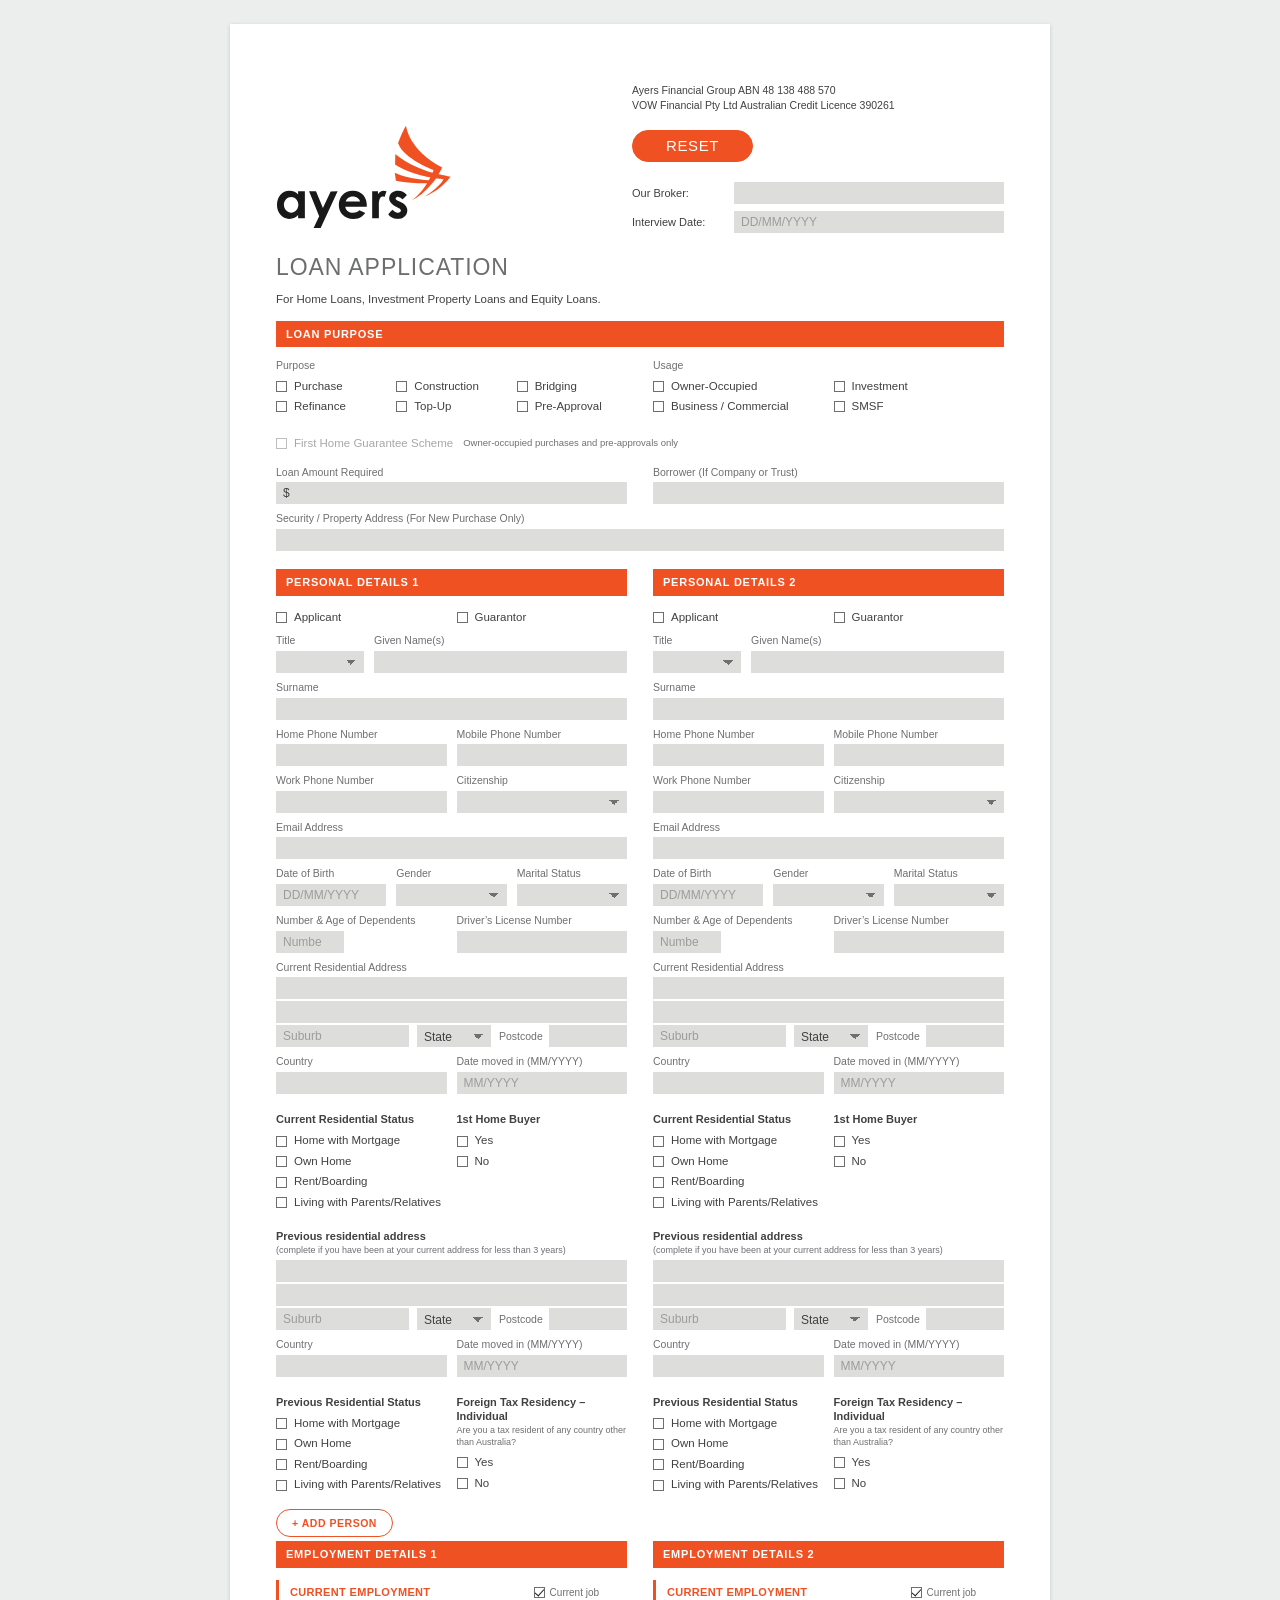
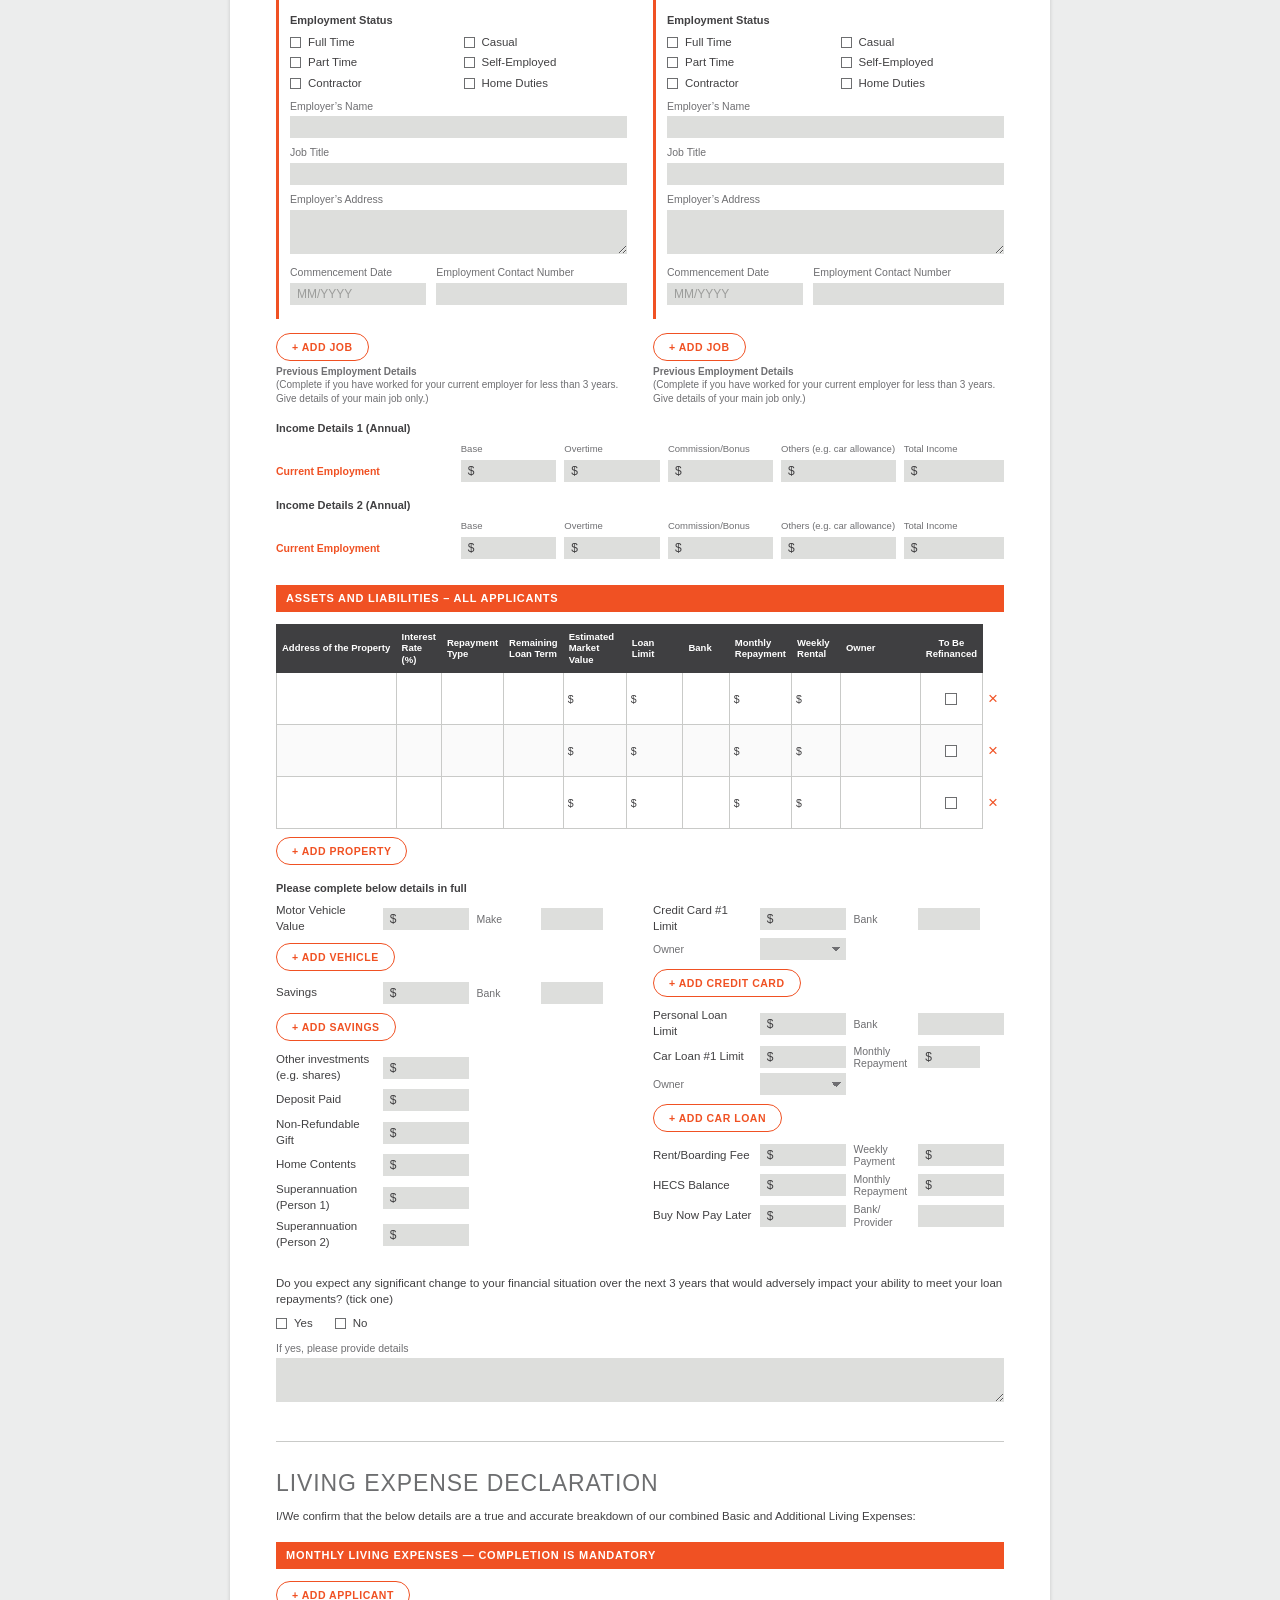
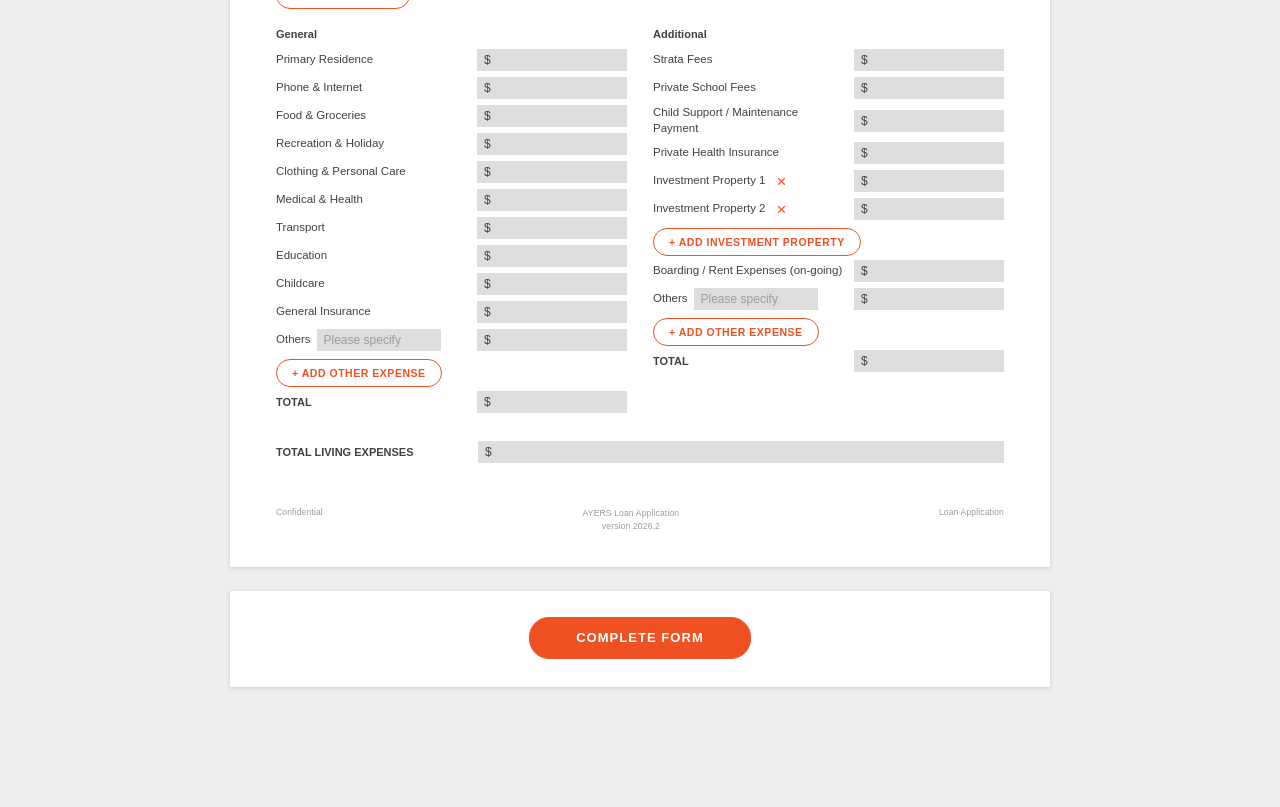
<file: index.html>
<!DOCTYPE html>
<html lang="en-AU">
<head>
<meta charset="utf-8">
<meta name="viewport" content="width=device-width, initial-scale=1">
<title>Ayers Loan Application</title>
<link rel="icon" href="ayersform/assets/ayers-logo.svg">
<!-- The form lives at /ayersform. The path is relative on purpose, so this works
     both at aiersq.com.au/ and under a project path such as
     arthur-ayers.github.io/Ayers_application_form/ — either link lands on the form. -->
<meta http-equiv="refresh" content="0; url=./ayersform/">
<style>
  body { margin: 0; min-height: 100vh; display: flex; align-items: center;
         justify-content: center; background: #fff;
         font: 14px/1.5 -apple-system, "Segoe UI", Helvetica, Arial, sans-serif;
         color: #58585b; }
  .box { text-align: center; padding: 24px; }
  img { width: 132px; height: auto; margin-bottom: 18px; }
  a { color: #ee4b23; font-weight: 700; }
</style>
</head>
<body>
  <div class="box">
    <img src="ayersform/assets/ayers-logo.svg" alt="Ayers">
    <p>Taking you to the loan application&hellip;</p>
    <p><a href="./ayersform/">Open the loan application</a></p>
  </div>
  <script>location.replace('./ayersform/');</script>
</body>
</html>
</file>
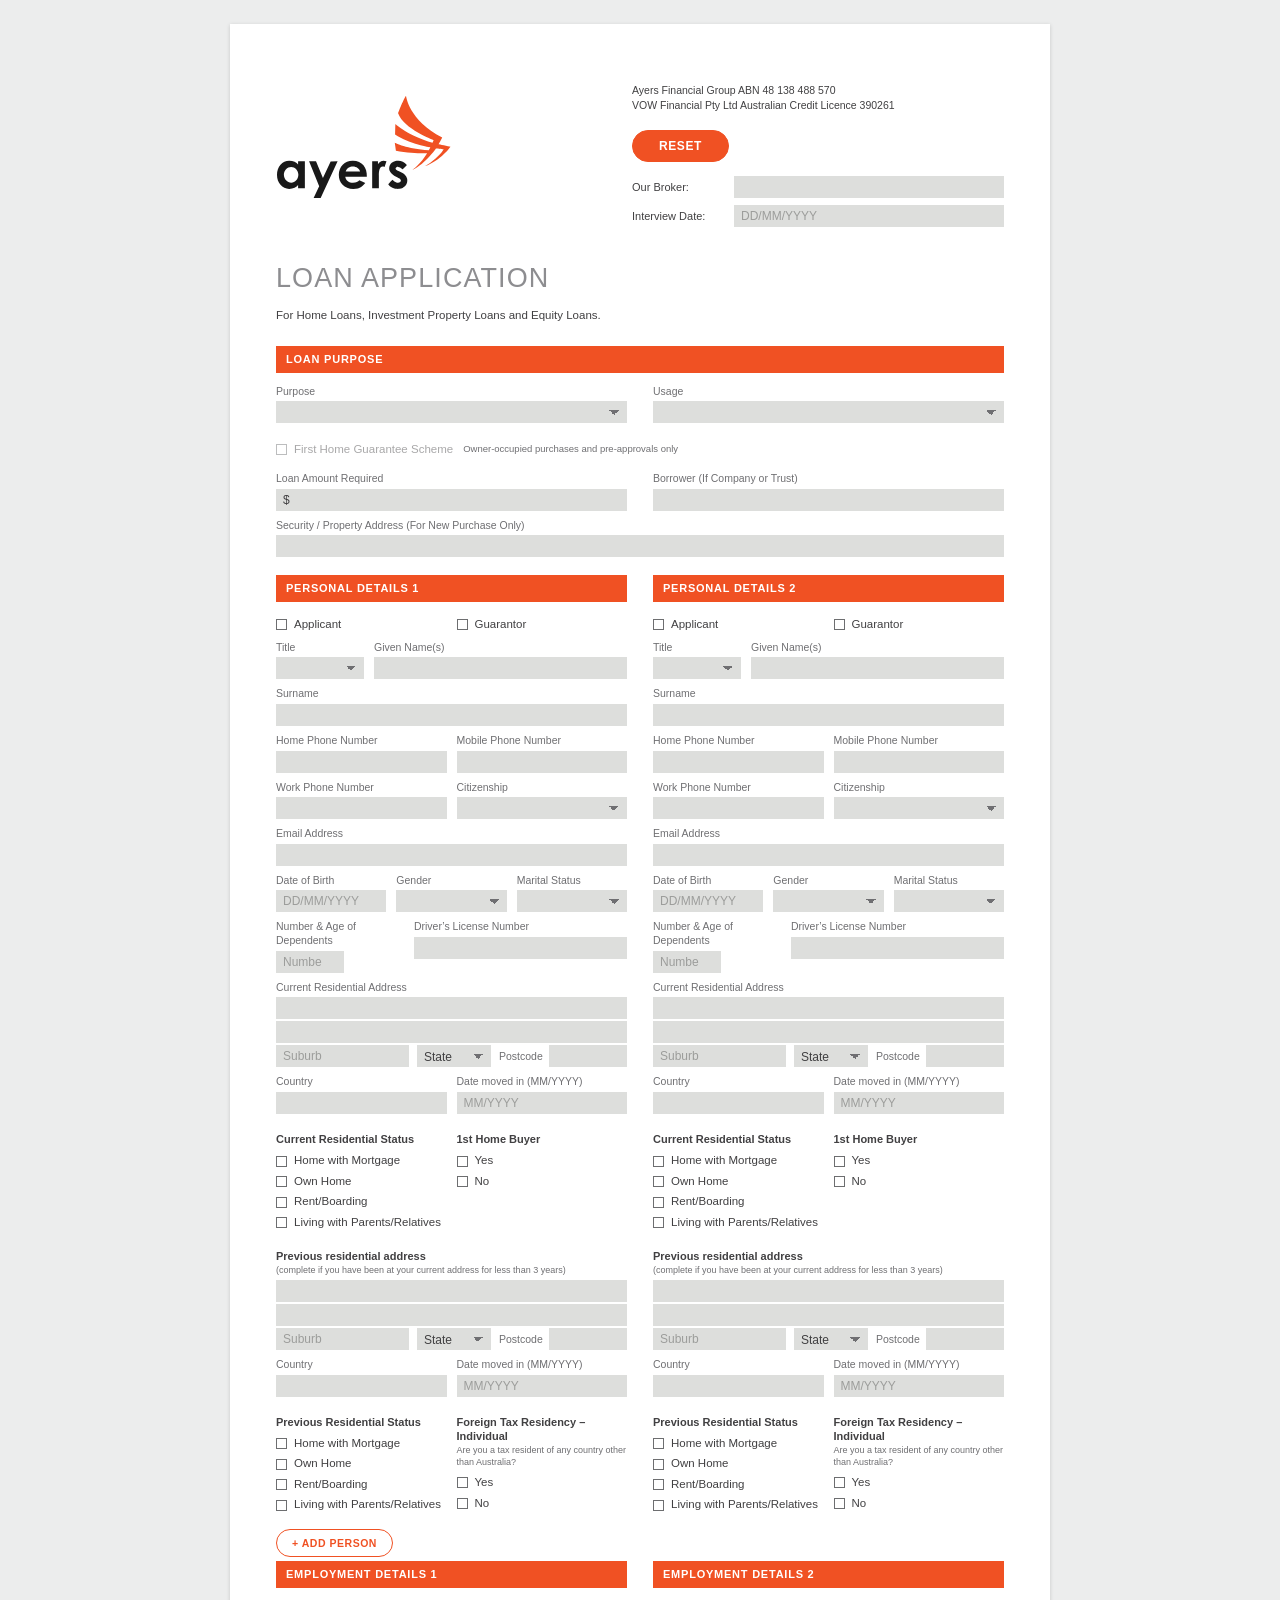
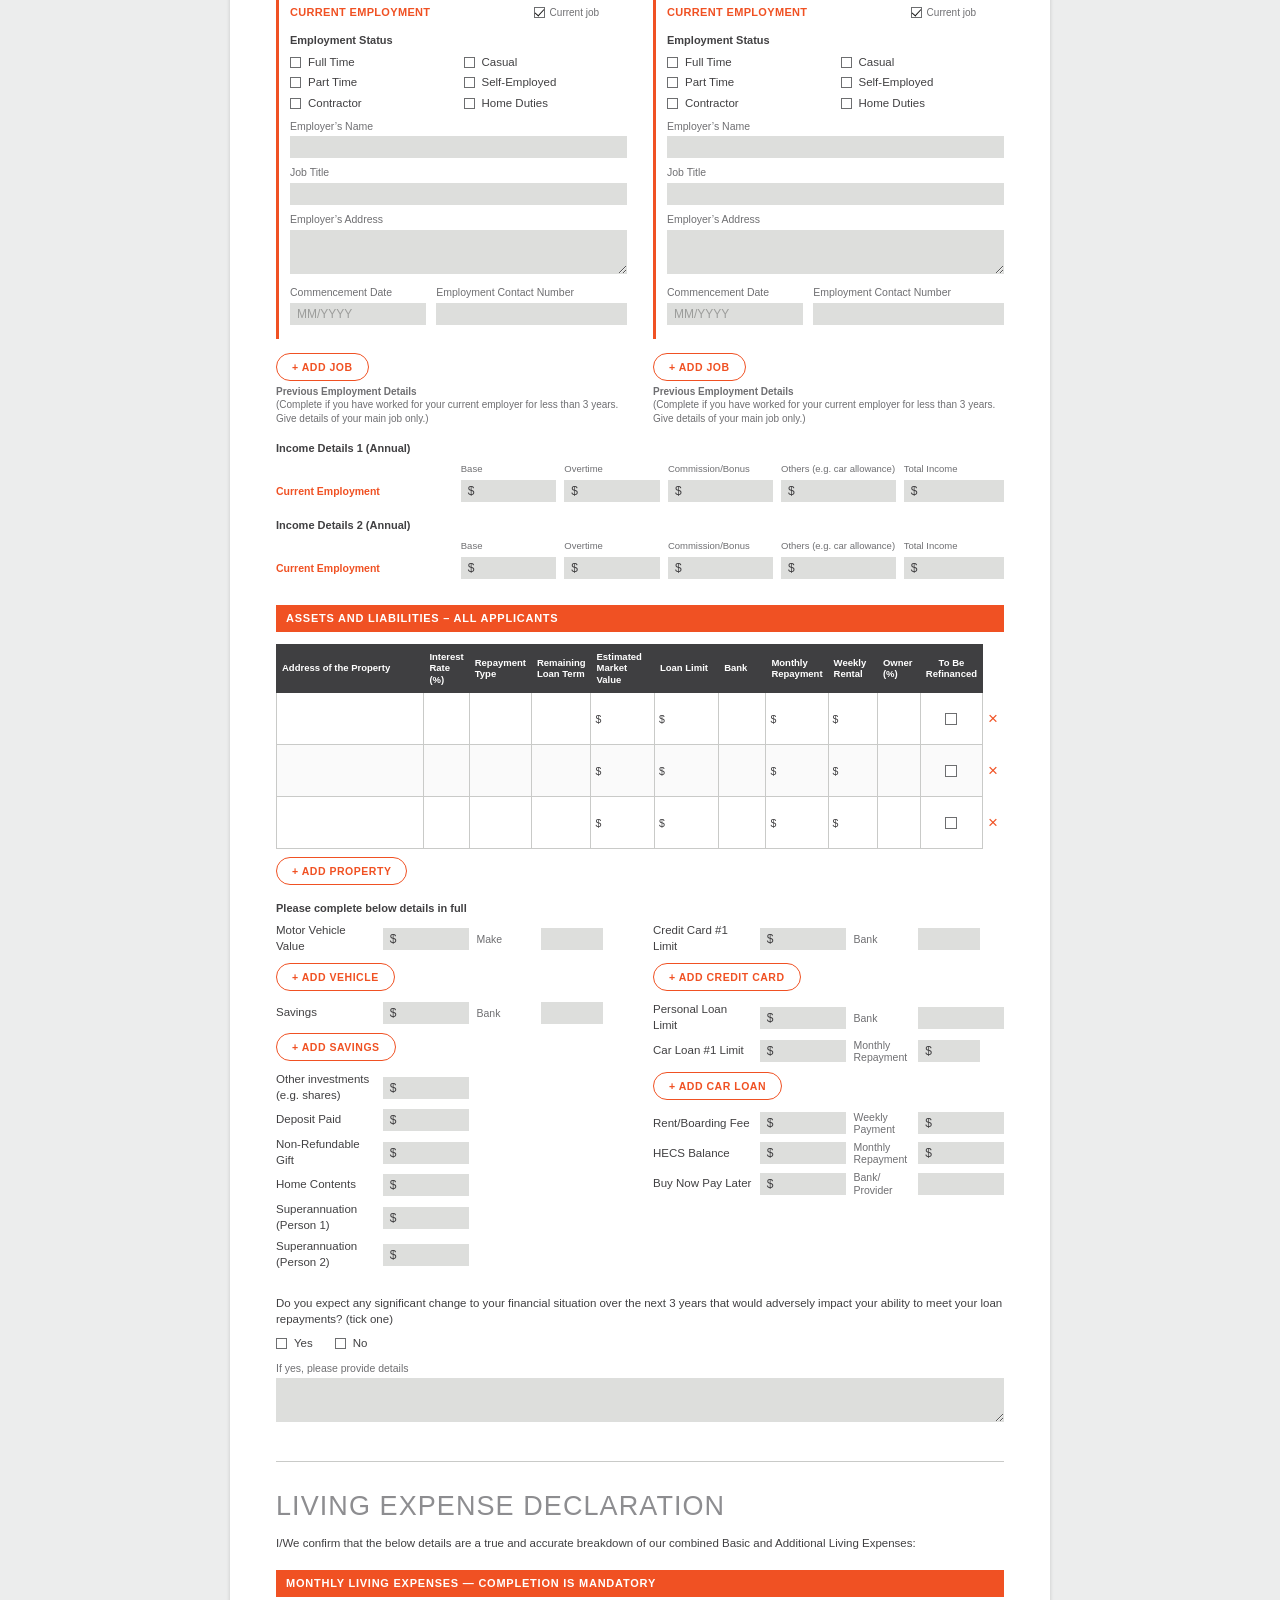
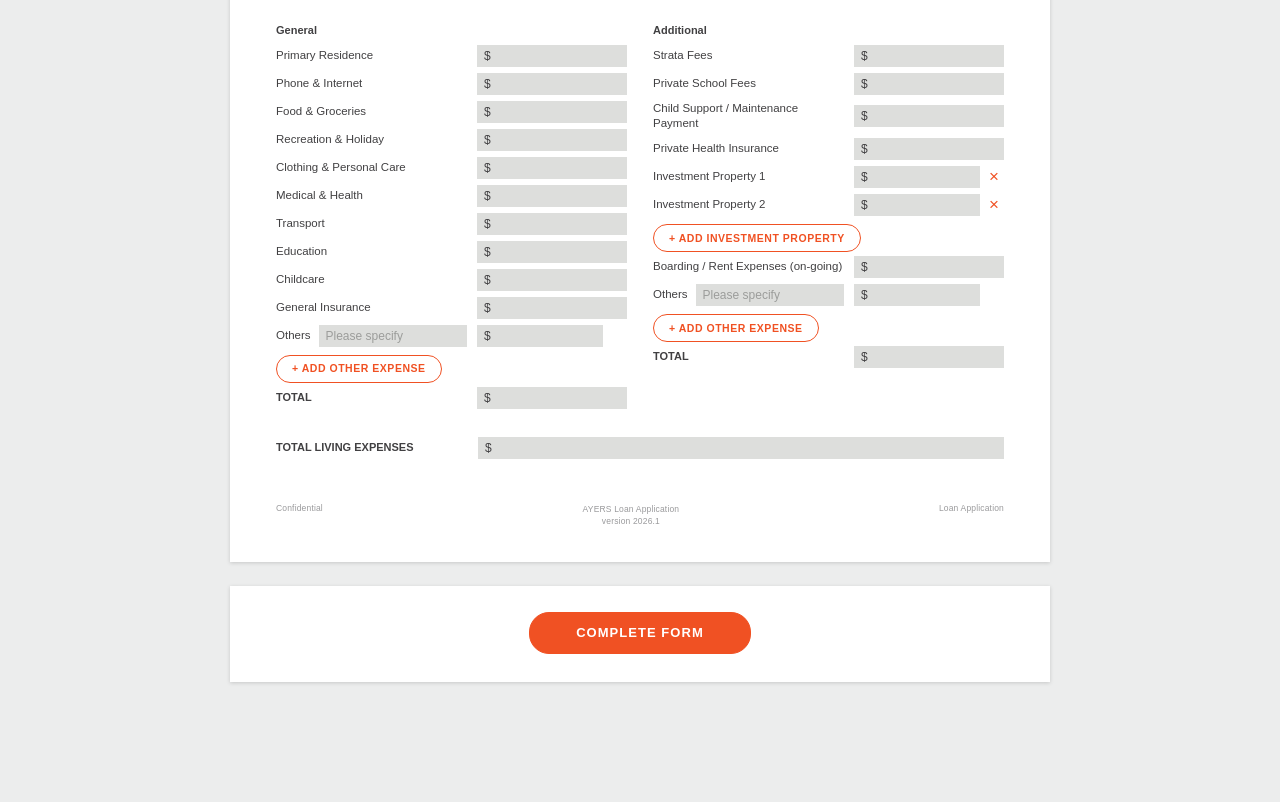
<file: applicationform/index.html>
<!DOCTYPE html>
<html lang="en-AU">
<head>
<meta charset="utf-8">
<meta name="viewport" content="width=device-width, initial-scale=1">
<title>Ayers Loan Application</title>
<link rel="icon" href="assets/ayers-logo.svg">
<!-- ?v= is a cache buster. Browsers hold on to styles.css and app.js hard;
     without it an edit can look like it did nothing and the form prints with
     the old layout. Bump this number whenever styles.css or app.js changes. -->
<link rel="stylesheet" href="styles.css?v=75">
</head>
<body>

<form id="loan-form" autocomplete="on" novalidate>

<!-- One continuous form. It is paginated only when printed or exported. -->
<section class="sheet" id="form-sheet">

  <div class="masthead">
    <img class="logo" src="assets/ayers-logo.svg" alt="Ayers">
    <div class="masthead-right">
      <p class="abn">
        Ayers Financial Group ABN 48 138 488 570<br>
        VOW Financial Pty Ltd Australian Credit Licence 390261
      </p>
      <button type="button" class="btn solid btn-reset no-print" id="btn-reset">Reset</button>
      <div class="broker-line">
        <label for="broker">Our Broker:</label>
        <input type="text" id="broker" name="broker">
      </div>
      <div class="broker-line">
        <label for="interview_date">Interview Date:</label>
        <input type="text" id="interview_date" name="interview_date" placeholder="DD/MM/YYYY">
      </div>
    </div>
  </div>

  <h1 class="doc-title">Loan Application</h1>
  <p class="doc-intro">For Home Loans, Investment Property Loans and Equity Loans.</p>

  <!-- ---------- Loan purpose ---------- -->
  <h2 class="bar">Loan Purpose</h2>
  <div class="loan-row">
    <div class="field">
      <label for="loan_purpose">Purpose</label>
      <select id="loan_purpose" name="loan_purpose">
        <option value=""></option>
        <option value="Purchase">Purchase</option>
        <option value="Construction">Construction</option>
        <option value="Bridging">Bridging</option>
        <option value="Refinance">Refinance</option>
        <option value="Top-Up">Top-Up</option>
        <option value="Pre-Approval">Pre-Approval</option>
      </select>
    </div>
    <div class="field">
      <label for="loan_usage">Usage</label>
      <select id="loan_usage" name="loan_usage">
        <option value=""></option>
        <option value="Owner-Occupied">Owner-Occupied</option>
        <option value="Investment">Investment</option>
        <option value="Business / Commercial">Business / Commercial</option>
        <option value="SMSF">SMSF</option>
      </select>
    </div>
  </div>

  <!-- Last step of Purpose -> Usage -> scheme. The scheme only applies to an
       owner-occupied purchase, so the tick unlocks only for that combination. -->
  <div class="scheme-row">
    <label class="tick" data-scheme-tick>
      <input type="checkbox" name="usage_first_home_guarantee" disabled>
      First Home Guarantee Scheme
    </label>
    <span class="scheme-note no-print" data-scheme-note></span>
  </div>

  <div class="loan-row">
    <div class="field">
      <label for="loan_amount">Loan Amount Required</label>
      <div class="money"><span>$</span>
        <input type="text" inputmode="decimal" class="amount" id="loan_amount" name="loan_amount">
      </div>
    </div>
    <div class="field">
      <label for="borrower_entity">Borrower (If Company or Trust)</label>
      <input type="text" id="borrower_entity" name="borrower_entity">
    </div>
  </div>

  <div class="field">
    <label for="security_address">Security / Property Address <span class="lbl-note">(For New Purchase Only)</span></label>
    <input type="text" id="security_address" name="security_address">
  </div>

  <!-- ---------- Personal details (repeatable) ---------- -->
  <div class="people section-gap" id="people"></div>
  <div class="add-row no-print">
    <button type="button" class="btn" id="btn-add-person">+ Add person</button>
  </div>



  <!-- One employment block and one income block per person, generated to match
       the Personal Details list. -->
  <div class="people" id="employment-blocks"></div>
  <div id="income-blocks"></div>

  <!-- ---------- Assets and liabilities ---------- -->
  <h2 class="bar spaced">Assets and Liabilities &ndash; All Applicants</h2>

  <div class="table-wrap">
    <table class="grid" id="property-table">
      <thead>
        <tr>
          <th style="width:24%">Address of the Property</th>
          <th style="width:6%">Interest Rate (%)</th>
          <th style="width:8%">Repayment Type</th>
          <th style="width:7%">Remaining Loan Term</th>
          <th style="width:9%">Estimated Market Value</th>
          <th style="width:10%">Loan Limit</th>
          <th style="width:7%">Bank</th>
          <th style="width:8%">Monthly Repayment</th>
          <th style="width:7%">Weekly Rental</th>
          <th style="width:6%">Owner (%)</th>
          <th style="width:8%" class="tick-col">To Be Refinanced</th>
          <th class="row-tools no-print"><span class="sr-only">Remove</span></th>
        </tr>
      </thead>
      <tbody id="property-rows"></tbody>
    </table>
  </div>
  <div class="add-row no-print">
    <button type="button" class="btn" id="btn-add-property">+ Add property</button>
  </div>

  <div class="subhead spaced-sm">Please complete below details in full</div>
  <div class="cols">
    <div class="col-stack" id="assets-left"></div>
    <div class="col-stack" id="assets-right"></div>
  </div>

  <p class="question">
    Do you expect any significant change to your financial situation over the next 3 years that would adversely impact
    your ability to meet your loan repayments? (tick one)
  </p>
  <div class="q-inline">
    <label class="tick"><input type="checkbox" name="significant_change_yes" data-pair="significant_change_no"> Yes</label>
    <label class="tick"><input type="checkbox" name="significant_change_no" data-pair="significant_change_yes"> No</label>
  </div>
  <div class="field field-gap">
    <label for="significant_change_detail">If yes, please provide details</label>
    <textarea id="significant_change_detail" name="significant_change_detail"></textarea>
  </div>



  <h1 class="doc-title section-break">Living Expense Declaration</h1>
  <p class="decl-confirm">
    I/We confirm that the below details are a true and accurate breakdown of our combined Basic and Additional Living
    Expenses:
  </p>

  <h2 class="bar">Monthly Living Expenses &mdash; Completion is Mandatory</h2>

  <div class="cols">
    <div class="col-stack" id="expenses-general"></div>
    <div class="col-stack" id="expenses-additional"></div>
  </div>

  <div class="grand-total">
    <span class="field-label">Total Living Expenses</span>
    <div class="money"><span>$</span><input type="text" id="total_living_expenses" name="total_living_expenses"></div>
  </div>

  <div class="sheet-footer">
    <span>Confidential</span>
    <span class="mid">AYERS Loan Application<br>version 2026.1</span>
    <span>Loan Application</span>
  </div>
</section>

<!-- End of the form: build and download a completed PDF from the web layout. -->
<div class="finish no-print">
  <button type="button" class="btn solid btn-complete" id="btn-fillable">Complete Form</button>
</div>

</form>

<script src="vendor/pdf-lib.min.js"></script>
<script src="pdf-export.js?v=77"></script>
<script src="app.js?v=68"></script>
</body>
</html>
</file>
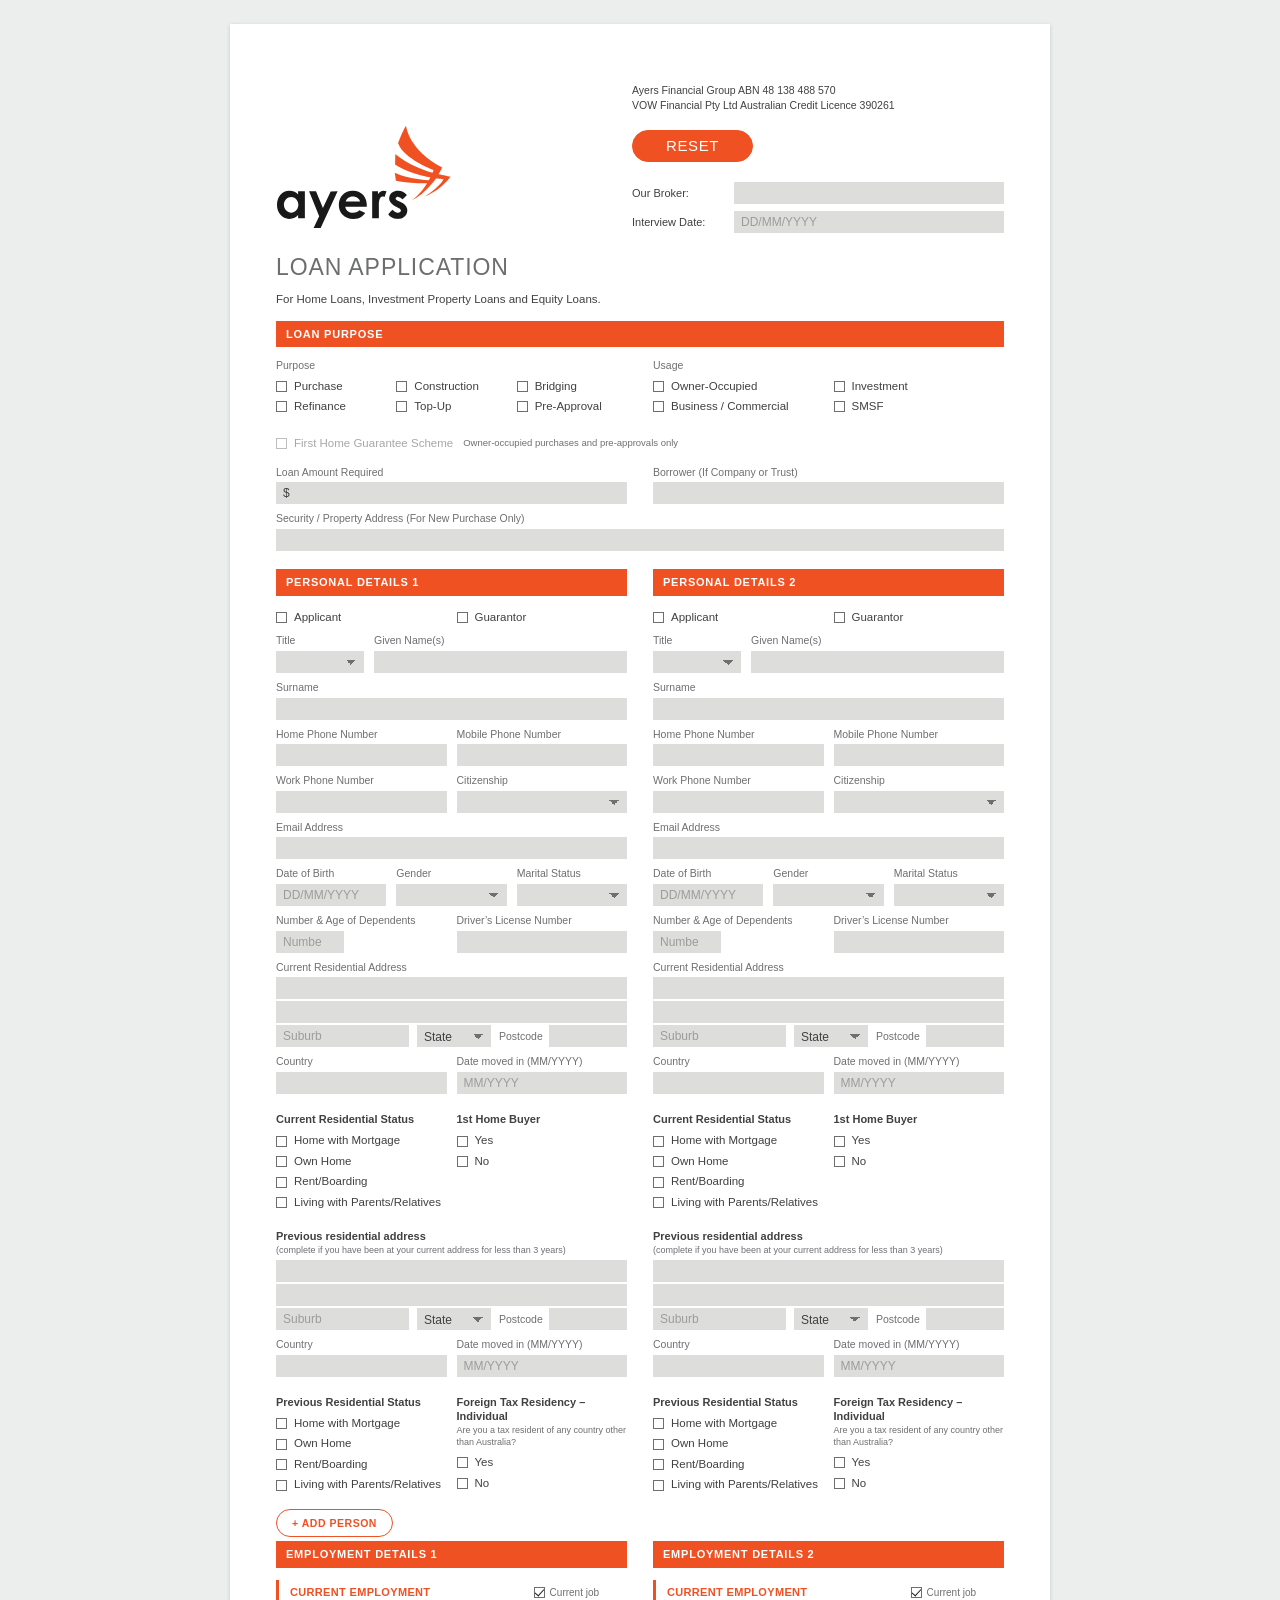
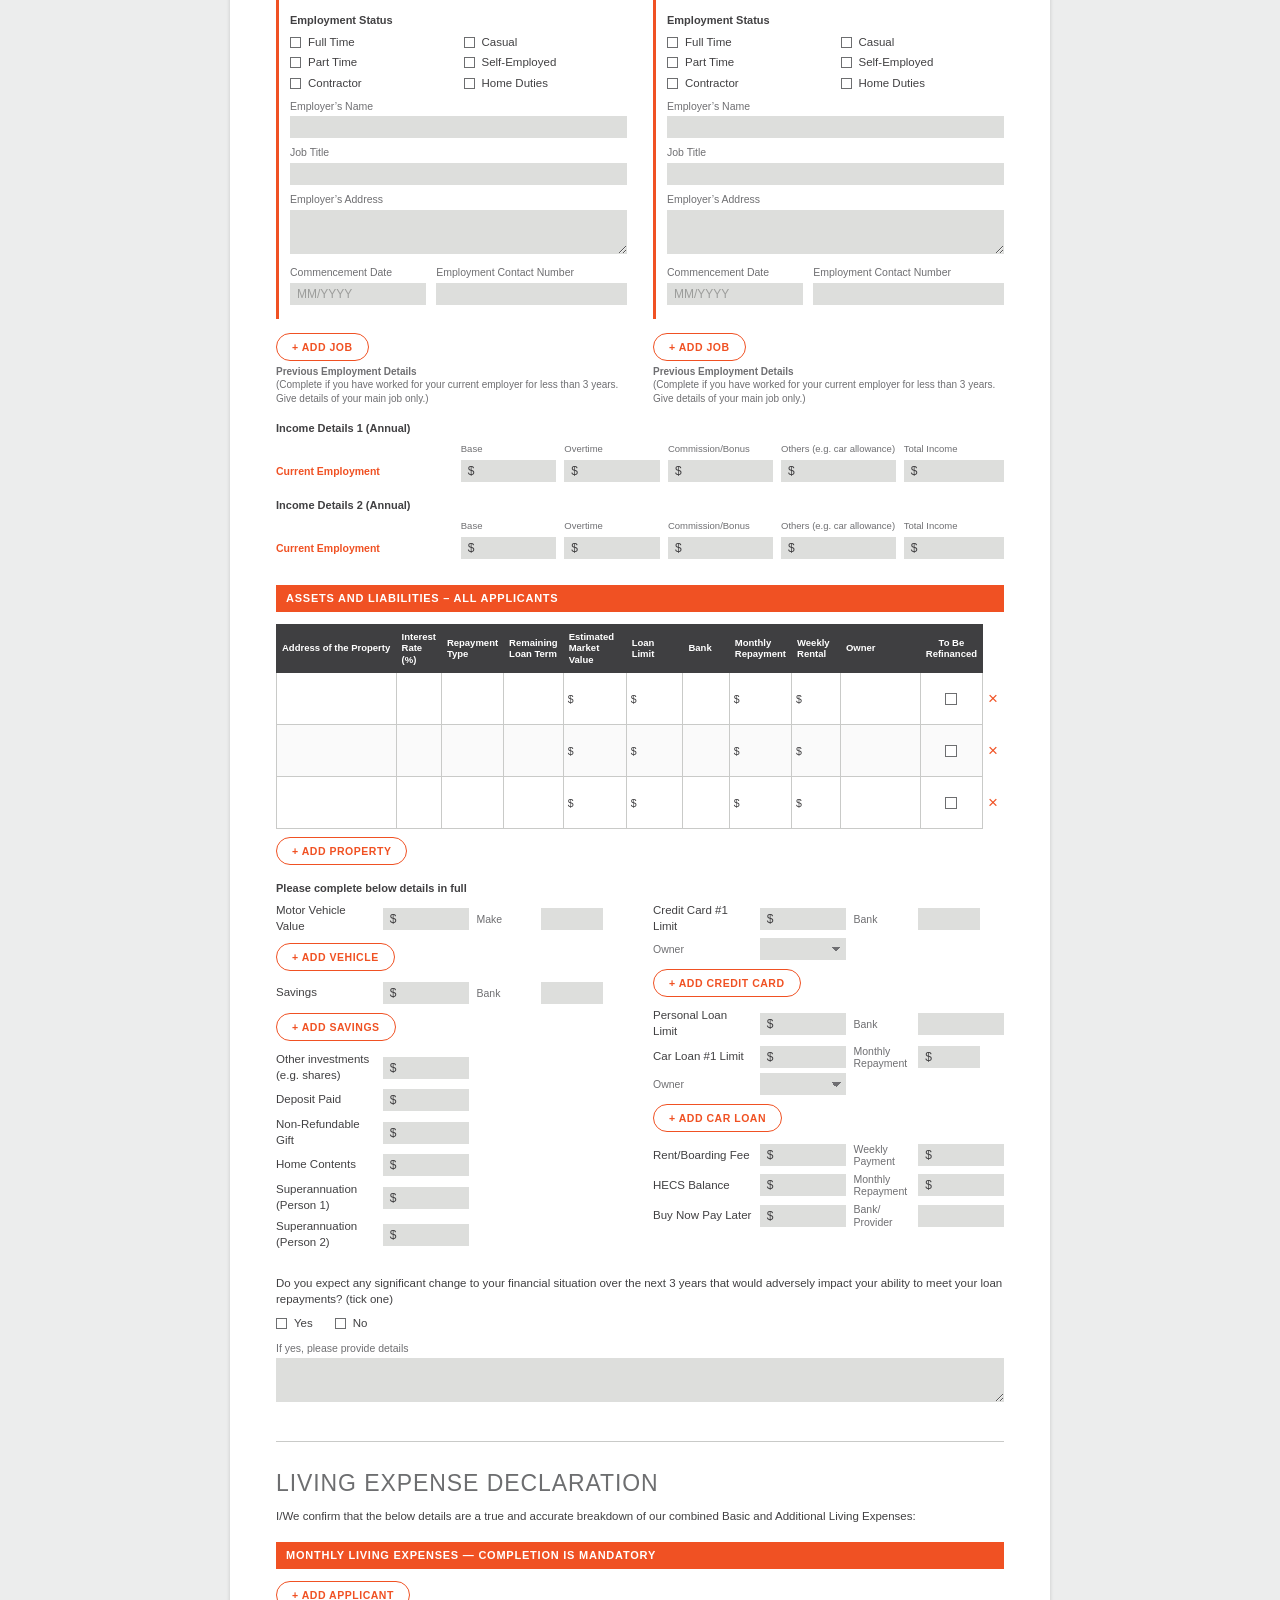
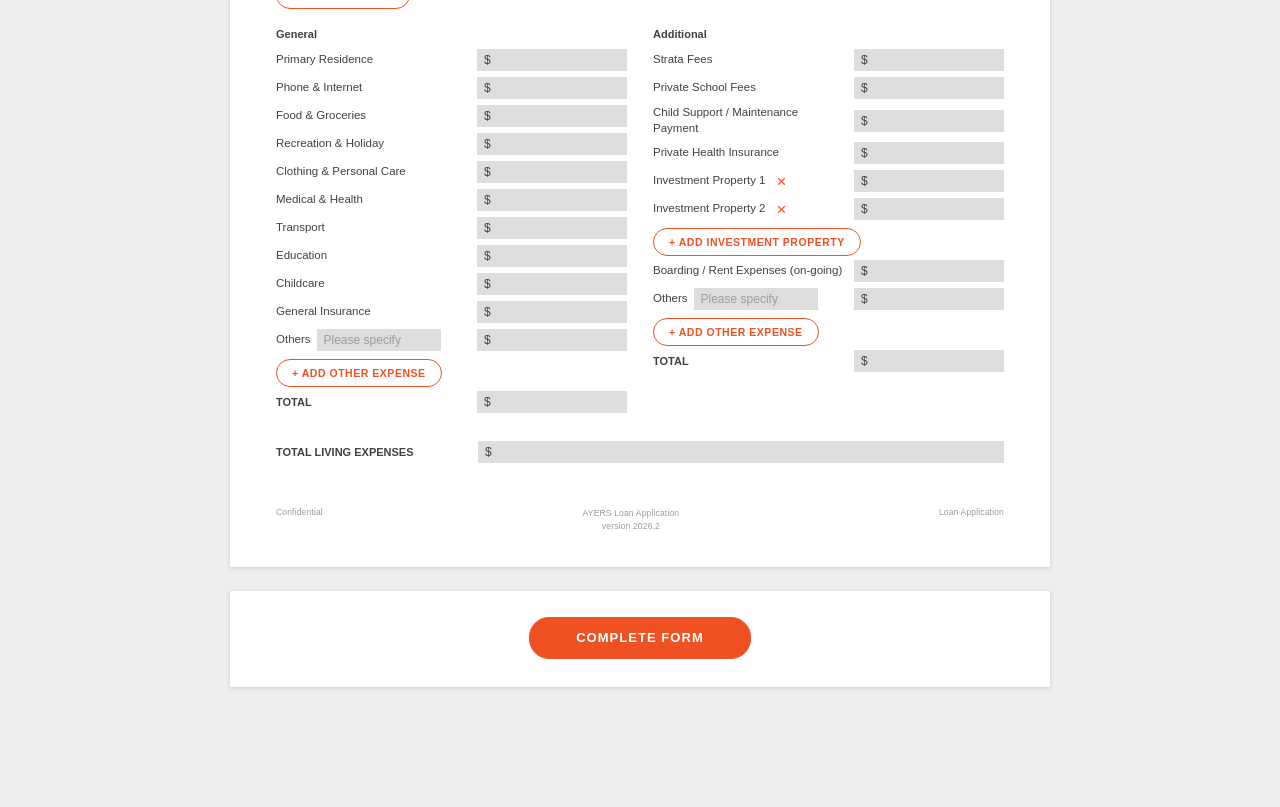
<file: ayersform/index.html>
<!DOCTYPE html>
<html lang="en-AU">
<head>
<meta charset="utf-8">
<meta name="viewport" content="width=device-width, initial-scale=1">
<title>Ayers Loan Application</title>
<link rel="icon" href="assets/ayers-logo.svg">
<!-- ?v= is a cache buster. Browsers hold on to styles.css and app.js hard;
     without it an edit can look like it did nothing and the form prints with
     the old layout. Bump this number whenever styles.css or app.js changes. -->
<link rel="stylesheet" href="styles.css?v=84">
</head>
<body>

<form id="loan-form" autocomplete="on" novalidate>

<!-- One continuous form. It is paginated only when printed or exported. -->
<section class="sheet" id="form-sheet">

  <div class="masthead">
    <img class="logo" src="assets/ayers-logo.svg" alt="Ayers">
    <div class="masthead-right">
      <p class="abn">
        Ayers Financial Group ABN 48 138 488 570<br>
        VOW Financial Pty Ltd Australian Credit Licence 390261
      </p>
      <button type="button" class="btn solid btn-reset no-print pdf-show" id="btn-reset">Reset</button>
      <div class="broker-line">
        <label for="broker">Our Broker:</label>
        <input type="text" id="broker" name="broker">
      </div>
      <div class="broker-line">
        <label for="interview_date">Interview Date:</label>
        <input type="text" id="interview_date" name="interview_date" placeholder="DD/MM/YYYY">
      </div>
    </div>
  </div>

  <h1 class="doc-title">Loan Application</h1>
  <p class="doc-intro">For Home Loans, Investment Property Loans and Equity Loans.</p>

  <!-- ---------- Loan purpose ---------- -->
  <h2 class="bar">Loan Purpose</h2>
  <div class="loan-row">
    <div class="field">
      <span class="field-label">Purpose</span>
      <div class="ticks three purpose-ticks">
        <label class="tick"><input type="checkbox" name="purpose_purchase"> Purchase</label>
        <label class="tick"><input type="checkbox" name="purpose_construction"> Construction</label>
        <label class="tick"><input type="checkbox" name="purpose_bridging"> Bridging</label>
        <label class="tick"><input type="checkbox" name="purpose_refinance"> Refinance</label>
        <label class="tick"><input type="checkbox" name="purpose_topup"> Top-Up</label>
        <label class="tick"><input type="checkbox" name="purpose_pre_approval"> Pre-Approval</label>
      </div>
    </div>
    <div class="field">
      <span class="field-label">Usage</span>
      <div class="ticks two purpose-ticks">
        <label class="tick"><input type="checkbox" name="usage_owner_occupied"> Owner-Occupied</label>
        <label class="tick"><input type="checkbox" name="usage_investment"> Investment</label>
        <label class="tick"><input type="checkbox" name="usage_business"> Business / Commercial</label>
        <label class="tick"><input type="checkbox" name="usage_smsf"> SMSF</label>
      </div>
    </div>
  </div>

  <!-- Last step of Purpose -> Usage -> scheme. The scheme only applies to an
       owner-occupied purchase, so the tick unlocks only for that combination. -->
  <div class="scheme-row">
    <label class="tick" data-scheme-tick>
      <input type="checkbox" name="usage_first_home_guarantee" disabled>
      First Home Guarantee Scheme
    </label>
    <span class="scheme-note no-print" data-scheme-note></span>
  </div>

  <div class="loan-row">
    <div class="field">
      <label for="loan_amount">Loan Amount Required</label>
      <div class="money"><span>$</span>
        <input type="text" inputmode="decimal" class="amount" id="loan_amount" name="loan_amount">
      </div>
    </div>
    <div class="field">
      <label for="borrower_entity">Borrower (If Company or Trust)</label>
      <input type="text" id="borrower_entity" name="borrower_entity">
    </div>
  </div>

  <div class="field">
    <label for="security_address">Security / Property Address <span class="lbl-note">(For New Purchase Only)</span></label>
    <input type="text" id="security_address" name="security_address">
  </div>

  <!-- ---------- Personal details (repeatable) ---------- -->
  <div class="people section-gap" id="people"></div>
  <div class="add-row no-print">
    <button type="button" class="btn" id="btn-add-person">+ Add person</button>
  </div>



  <!-- One employment block and one income block per person, generated to match
       the Personal Details list. -->
  <div class="people" id="employment-blocks"></div>
  <div id="income-blocks"></div>

  <!-- ---------- Assets and liabilities ---------- -->
  <h2 class="bar spaced">Assets and Liabilities &ndash; All Applicants</h2>

  <div class="table-wrap">
    <table class="grid" id="property-table">
      <thead>
        <tr>
          <th style="width:20%">Address of the Property</th>
          <th style="width:6%">Interest Rate (%)</th>
          <th style="width:8%">Repayment Type</th>
          <th style="width:7%">Remaining Loan Term</th>
          <th style="width:9%">Estimated Market Value</th>
          <th style="width:9%">Loan Limit</th>
          <th style="width:7%">Bank</th>
          <th style="width:8%">Monthly Repayment</th>
          <th style="width:7%">Weekly Rental</th>
          <th style="width:13%">Owner</th>
          <th style="width:6%" class="tick-col">To Be Refinanced</th>
          <th class="row-tools no-print"><span class="sr-only">Remove</span></th>
        </tr>
      </thead>
      <tbody id="property-rows"></tbody>
    </table>
  </div>
  <div class="add-row no-print">
    <button type="button" class="btn" id="btn-add-property">+ Add property</button>
  </div>

  <div class="subhead spaced-sm">Please complete below details in full</div>
  <div class="cols">
    <div class="col-stack" id="assets-left"></div>
    <div class="col-stack" id="assets-right"></div>
  </div>

  <p class="question">
    Do you expect any significant change to your financial situation over the next 3 years that would adversely impact
    your ability to meet your loan repayments? (tick one)
  </p>
  <div class="q-inline">
    <label class="tick"><input type="checkbox" name="significant_change_yes" data-pair="significant_change_no"> Yes</label>
    <label class="tick"><input type="checkbox" name="significant_change_no" data-pair="significant_change_yes"> No</label>
  </div>
  <div class="field field-gap">
    <label for="significant_change_detail">If yes, please provide details</label>
    <textarea id="significant_change_detail" name="significant_change_detail"></textarea>
  </div>



  <!-- The declaration starts its own page in the PDF, headed with the logo as
       on the paper form. The logo is shown only in the PDF. -->
  <div class="section-break" data-pdf-break-before>
    <img class="logo pdf-only decl-logo" src="assets/ayers-logo.svg" alt="Ayers">
    <h1 class="doc-title">Living Expense Declaration</h1>
  </div>
  <p class="decl-confirm">
    I/We confirm that the below details are a true and accurate breakdown of our combined Basic and Additional Living
    Expenses:
  </p>

  <h2 class="bar">Monthly Living Expenses &mdash; Completion is Mandatory</h2>

  <!-- General beside Additional, one amount column to start. "+ Add applicant"
       adds a column per applicant; generated by app.js. -->
  <div class="add-row no-print exp-add-column">
    <button type="button" class="btn" id="btn-add-exp-column">+ Add applicant</button>
  </div>
  <div class="exp-grid" id="living-expenses" data-cols="1"></div>

  <div class="sheet-footer">
    <span>Confidential</span>
    <span class="mid">AYERS Loan Application<br>version 2026.2</span>
    <span>Loan Application</span>
  </div>
</section>

<!-- End of the form: build and download a completed PDF from the web layout. -->
<div class="finish no-print">
  <button type="button" class="btn solid btn-complete" id="btn-fillable">Complete Form</button>
</div>

</form>

<script src="vendor/pdf-lib.min.js"></script>
<script src="pdf-export.js?v=87"></script>
<script src="app.js?v=76"></script>
</body>
</html>
</file>
<file: applicationform/styles.css>
/* Ayers Loan Application - web form
   Styling mirrors the printed PDF (version 2026.1). */

:root {
  --orange: #f05123;
  --orange-dark: #d8441a;
  --ink: #414042;
  --ink-strong: #191919;
  --label: #6f6f72;
  --field: #dddedc;
  --field-focus: #cfd0ce;
  --rule: #c9cac8;
  --table-head: #3f3f41;
  --page-w: 820px;
  --gap: 14px;
}

* { box-sizing: border-box; }

html { -webkit-text-size-adjust: 100%; }

body {
  margin: 0;
  padding: 0 0 80px;
  background: #eceded;
  color: var(--ink);
  font-family: "Helvetica Neue", Helvetica, -apple-system, "Segoe UI", Arial, sans-serif;
  font-size: 13px;
  line-height: 1.35;
}

/* ---------- Sheets ---------- */

.sheet {
  width: var(--page-w);
  max-width: 100%;
  margin: 24px auto;
  background: #fff;
  padding: 44px 46px 34px;
  box-shadow: 0 1px 4px rgba(0, 0, 0, .16);
  position: relative;
}

.sheet-footer {
  margin-top: 34px;
  padding-top: 10px;
  display: flex;
  justify-content: space-between;
  align-items: flex-start;
  font-size: 8.5px;
  color: #9a9a9c;
  letter-spacing: .02em;
}

.sheet-footer .mid { text-align: center; line-height: 1.5; }

/* ---------- Masthead ---------- */

.masthead {
  display: flex;
  justify-content: space-between;
  align-items: flex-start;
  gap: 30px;
  margin-bottom: 26px;
}

.logo { width: 176px; height: auto; display: block; }
.masthead .logo { margin-top: 26px; }

.masthead-right { flex: 1; max-width: 372px; padding-top: 4px; }

.abn {
  font-size: 10.5px;
  color: var(--ink);
  line-height: 1.5;
  margin-bottom: 16px;
}

.broker-line {
  display: grid;
  grid-template-columns: 92px 1fr;
  align-items: center;
  gap: 10px;
  margin-bottom: 7px;
}

.broker-line label { font-size: 11px; color: var(--ink); }

.doc-title {
  font-size: 27px;
  font-weight: 300;
  letter-spacing: .04em;
  color: #8d8d90;
  margin: 0 0 12px;
  text-transform: uppercase;
}

.doc-intro { font-size: 11.5px; color: var(--ink); margin: 0 0 22px; }

/* ---------- Section bars ---------- */

.bar {
  background: var(--orange);
  color: #fff;
  font-size: 11px;
  font-weight: 700;
  letter-spacing: .07em;
  text-transform: uppercase;
  padding: 6px 10px;
  margin: 0 0 12px;
}

.bar.spaced { margin-top: 26px; }

.subhead {
  font-size: 11px;
  font-weight: 700;
  color: var(--ink);
  margin: 14px 0 7px;
}

.subhead .note { display: block; font-weight: 400; font-size: 9px; color: var(--label); line-height: 1.35; }

/* ---------- Columns ---------- */

.cols {
  display: grid;
  grid-template-columns: 1fr 1fr;
  gap: 0 26px;
  align-items: start;
}

.cols.bars { gap: 0 26px; }

.col-stack { min-width: 0; }

/* ---------- People (applicants and guarantors) ---------- */

/* Two to a row, flowing on as more are added. Each block carries its own bar,
   so the bars line up across a row without a separate header row. */
.people {
  display: grid;
  grid-template-columns: 1fr 1fr;
  gap: 0 26px;
  align-items: start;
}

.person { min-width: 0; }

.person-head { position: relative; }

.person-head .btn-remove {
  position: absolute;
  top: 50%;
  right: 4px;
  transform: translateY(-50%);
  color: var(--orange);
  background: #fff;
  border-radius: 50%;
  width: 20px;
  height: 20px;
  font-size: 15px;
  padding: 0 4px;
  line-height: 1;
}

.person-head .btn-remove:hover { color: var(--orange-dark); }

.role-ticks { margin-top: -4px; margin-bottom: 8px; }

/* ---------- Fields ---------- */

.field { margin-bottom: 8px; min-width: 0; }

.field > label,
.field-label {
  display: block;
  font-size: 10.5px;
  color: var(--label);
  margin-bottom: 3px;
  line-height: 1.3;
}

.row {
  display: grid;
  gap: 0 10px;
  align-items: start;
}

.row.r-2 { grid-template-columns: 1fr 1fr; }
.row.r-3 { grid-template-columns: 1fr 1fr 1fr; }
.row.r-title { grid-template-columns: 88px 1fr; }
.row.r-dep { grid-template-columns: 0.75fr 1.25fr; }

.dependent-inputs {
  display: grid;
  grid-template-columns: 68px 1fr;
  gap: 4px;
  align-items: start;
}

.dependent-ages {
  display: grid;
  grid-template-columns: repeat(auto-fit, minmax(48px, 1fr));
  gap: 4px;
  min-width: 0;
}

input[type="text"],
input[type="email"],
input[type="tel"],
input[type="number"],
select,
textarea {
  width: 100%;
  border: 0;
  background: var(--field);
  color: var(--ink);
  font: inherit;
  font-size: 12px;
  padding: 4px 7px;
  height: 22px;
  border-radius: 0;
  appearance: none;
  -webkit-appearance: none;
}

textarea { height: 44px; resize: vertical; line-height: 1.3; }

input:focus, select:focus, textarea:focus {
  outline: 2px solid var(--orange);
  outline-offset: -2px;
  background: var(--field-focus);
}

input::placeholder { color: #9c9d9b; }

select {
  background-image: linear-gradient(45deg, transparent 50%, var(--label) 50%),
                    linear-gradient(135deg, var(--label) 50%, transparent 50%);
  background-position: calc(100% - 13px) 9px, calc(100% - 8px) 9px;
  background-size: 5px 5px, 5px 5px;
  background-repeat: no-repeat;
  padding-right: 22px;
  cursor: pointer;
}

/* money inputs get a $ prefix */
.money { position: relative; }
.money > span {
  position: absolute;
  left: 7px;
  top: 3px;
  font-size: 12px;
  color: var(--ink);
  pointer-events: none;
}
.money input { padding-left: 17px; }

/* address block: stacked lines that read as one grey box */
.addr-block input { margin-bottom: 2px; }
.addr-block .address-locality {
  display: grid;
  grid-template-columns: minmax(0, 1fr) 74px 128px;
  gap: 0 8px;
  align-items: center;
}
.addr-block .address-locality > input,
.addr-block .address-locality > select { margin-bottom: 0; }
.addr-block .pc-wrap { display: flex; align-items: center; gap: 6px; }
.addr-block .pc-label { font-size: 10.5px; color: var(--label); white-space: nowrap; }
.addr-block .pc-wrap input { margin-bottom: 0; }

/* label | value | label | value rows (assets & liabilities) */
.pair-row {
  display: grid;
  grid-template-columns: minmax(0, 1.15fr) minmax(0, 1fr) minmax(0, 0.66fr) minmax(0, 1fr);
  align-items: center;
  gap: 0 8px;
  margin-bottom: 6px;
}

/* the last cell of a repeatable asset row: field plus its remove button */
.pair-end { display: flex; align-items: center; gap: 4px; min-width: 0; }
.pair-end > .money, .pair-end > input { flex: 1; min-width: 0; }

.btn-sm { height: 22px; padding: 0 11px; font-size: 9.5px; }
.add-row .btn-sm { margin: 1px 0 7px; }

.pair-row > label { min-width: 0; font-size: 11.5px; color: var(--ink); }
.pair-row > label.sec {
  min-width: 0;
  text-align: left;
  color: var(--label);
  font-size: 10.5px;
  line-height: 1.15;
}

/* Income: one line per job. `display: contents` lets each line's cells sit in
   the parent grid, so lines can be added or removed without disturbing the
   column alignment. */
.income-grid {
  display: grid;
  grid-template-columns: 1.85fr 1fr 1fr 1.1fr 1.2fr 1.05fr;
  gap: 3px 8px;
  align-items: center;
}

.income-line { display: contents; }

.income-head {
  font-size: 9.5px;
  color: var(--label);
  line-height: 1.25;
  padding-bottom: 2px;
}

.income-label {
  font-size: 10.5px;
  color: var(--ink);
  overflow: hidden;
  text-overflow: ellipsis;
  white-space: nowrap;
  padding-right: 6px;
}

.income-line.is-current .income-label { color: var(--orange); font-weight: 700; }
.income-label.is-total { font-weight: 700; text-transform: uppercase; font-size: 10px; }

.income-total-line[hidden] { display: none; }
.income-cell { min-width: 0; }

/* Column headers carry the labels on wide screens. */
.income-cell-label {
  position: absolute;
  width: 1px; height: 1px;
  padding: 0; margin: -1px;
  overflow: hidden;
  clip: rect(0 0 0 0);
  white-space: nowrap;
}

/* ---------- Tick boxes ---------- */

.ticks { margin: 2px 0 6px; }
.ticks.two { display: grid; grid-template-columns: 1fr 1fr; gap: 0 10px; }
.ticks.three { display: grid; grid-template-columns: 1fr 1fr 1fr; gap: 0 10px; }
/* A long option left alone on the last row wraps to two lines while the rest of
   the row sits empty. Let it use the whole row instead. */
.tick.wide { grid-column: 1 / -1; }

/* The scheme tick is the last step of Purpose -> Usage -> scheme, so it sits
   under the two dropdowns rather than in a column of its own. */
.scheme-row { display: flex; align-items: center; flex-wrap: wrap; gap: 2px 10px; margin-top: 8px; }
.scheme-note { font-size: 9.5px; color: var(--label); }
.tick.is-locked { opacity: 0.45; cursor: not-allowed; }
.tick.is-locked input { cursor: not-allowed; }

.tick {
  display: flex;
  align-items: center;
  gap: 7px;
  font-size: 11.5px;
  padding: 2.5px 0;
  cursor: pointer;
}

.tick input {
  appearance: none;
  -webkit-appearance: none;
  width: 11px;
  height: 11px;
  min-width: 11px;
  border: 1px solid #6d6e70;
  background: #fff;
  margin: 0;
  padding: 0;
  height: 11px;
  position: relative;
  cursor: pointer;
}

.tick input:checked::after {
  content: "";
  position: absolute;
  left: 2.5px;
  top: -1px;
  width: 4px;
  height: 8px;
  border: solid var(--ink-strong);
  border-width: 0 1.6px 1.6px 0;
  transform: rotate(42deg);
}

.tick input:focus-visible { outline: 2px solid var(--orange); outline-offset: 1px; }

.tick-group-label { font-size: 11px; font-weight: 700; color: var(--ink); margin: 10px 0 4px; }
.tick-group-label .note { display: block; font-weight: 400; font-size: 9px; color: var(--label); line-height: 1.35; }

/* ---------- Property table ---------- */

.table-wrap { overflow-x: auto; margin-top: 4px; }

table.grid {
  width: 100%;
  border-collapse: collapse;
  min-width: 700px;
}

table.grid th {
  background: var(--table-head);
  color: #fff;
  font-size: 9.5px;
  font-weight: 700;
  text-align: left;
  padding: 6px 5px;
  line-height: 1.25;
  border: 1px solid var(--table-head);
  vertical-align: middle;
}

table.grid td {
  border: 1px solid var(--rule);
  padding: 0;
  height: 52px;
  vertical-align: middle;
}

/* $ prefix inside a table cell: the glyph sits in the input's left padding */
table.grid td .money > span { left: 4px; top: 50%; transform: translateY(-50%); font-size: 10.5px; }
table.grid td .money input { padding-left: 13px; }

table.grid td input,
table.grid td select {
  display: block;
  background: transparent;
  height: 50px;
  font-size: 7pt;
  padding: 3px 5px;
}

/* Give a two-line address comfortable top/bottom clearance. autoGrow() adds
   more height when a longer address needs three or more lines, which also
   grows the complete table row so no address text is clipped. */
table.grid td textarea {
  display: block;
  background: transparent;
  height: 50px;
  min-height: 50px;
  font-size: 7pt;
  line-height: 1.25;
  padding: 3px 5px;
  resize: none;
  overflow: hidden;
  white-space: pre-wrap;
  overflow-wrap: anywhere;
}

table.grid td.num input { text-align: left; }

table.grid tbody tr:nth-child(even) td { background: #fafafa; }

/* A tick sitting on its own in a table cell. The generic
   `table.grid td input` rule sets a 28px height for the text inputs, which
   stretches a checkbox into a tall rectangle — so it has to be overridden
   here to keep the box square. */
table.grid td.tick-cell { text-align: center; vertical-align: middle; }
table.grid td.tick-cell .tick { justify-content: center; padding: 0; height: 50px; }
table.grid td.tick-cell input[type="checkbox"] {
  width: 12px;
  height: 12px;
  min-width: 12px;
  padding: 0;
  background: #fff;
  border: 1px solid #6d6e70;
}
table.grid th.tick-col { text-align: center; }

.row-tools {
  border: 0 !important;
  width: 26px;
  background: transparent !important;
}

.btn-remove {
  border: 0;
  background: transparent;
  color: var(--orange);
  font-size: 17px;
  line-height: 1;
  cursor: pointer;
  padding: 2px 5px;
}
.btn-remove:hover { color: var(--orange-dark); }

/* ---------- Repeatable cards ---------- */

.card {
  border-left: 3px solid var(--field);
  padding: 2px 0 6px 11px;
  margin-bottom: 14px;
  position: relative;
}

.card-head {
  display: flex;
  align-items: center;
  justify-content: space-between;
  gap: 8px;
  margin-bottom: 6px;
}

.card-title {
  font-size: 11px;
  font-weight: 700;
  color: var(--ink);
  text-transform: uppercase;
  letter-spacing: .03em;
  flex: 1;
}

.card.is-current { border-left-color: var(--orange); }
.card.is-current .card-title { color: var(--orange); }

/* "Current job" toggle sits in the card header */
.card-current { font-size: 10px; color: var(--label); gap: 5px; }
/* Commencement / End / Contact share a line; a current job has no end date,
   so that column collapses and the other two widen. */
.emp-dates { grid-template-columns: 1fr 1fr 1.2fr; }
.card.is-current .emp-dates { grid-template-columns: 1fr 1.4fr; }
.card.is-current .emp-end-date { display: none; }

.self-employed-income {
  margin: 7px 0 9px;
  padding: 7px 9px 4px;
  background: #f7f7f6;
  border-left: 2px solid var(--orange);
}
.self-employed-income[hidden] { display: none !important; }
.self-employed-income-group + .self-employed-income-group {
  border-top: 1px solid #e6e6e3;
  padding-top: 6px;
  margin-top: 5px;
}
.self-employed-income .subhead {
  margin: 0 0 4px;
  color: var(--orange);
  line-height: 1.25;
}
.self-employed-income-values .field { margin-bottom: 0; }
.self-employed-income-values .field > label {
  font-size: 8px;
  line-height: 1.2;
  white-space: nowrap;
}

@media print {
  .self-employed-income { margin: 3px 0 4px; padding: 4px 6px 1px; }
  .self-employed-income-group + .self-employed-income-group { padding-top: 3px; margin-top: 2px; }
  .self-employed-income-values .field > label { font-size: 7px; }
}

/* ---------- Buttons ---------- */

.btn {
  font: inherit;
  font-size: 10.5px;
  font-weight: 700;
  letter-spacing: .05em;
  text-transform: uppercase;
  border: 1px solid var(--orange);
  background: #fff;
  color: var(--orange);
  border-radius: 20px;
  padding: 0 15px;
  height: 28px;
  display: inline-flex;
  align-items: center;
  justify-content: center;
  cursor: pointer;
  white-space: nowrap;
  transition: background-color .12s ease, color .12s ease, border-color .12s ease;
}

.btn:hover { background: var(--orange); color: #fff; }

.btn.solid { background: var(--orange); color: #fff; }
.btn.solid:hover { background: var(--orange-dark); border-color: var(--orange-dark); }

.btn.ghost { border-color: #d3d4d2; color: var(--ink); }
.btn.ghost:hover { background: var(--ink); border-color: var(--ink); color: #fff; }

.btn:focus-visible { outline: 2px solid var(--orange); outline-offset: 2px; }

.btn-reset { height: 32px; padding: 0 26px; font-size: 12px; margin-bottom: 14px; }

.add-row { margin: 8px 0 4px; display: flex; gap: 8px; flex-wrap: wrap; }

/* ---------- Totals ---------- */

.total-line input,
input[readonly] {
  background: #efefee;
  color: var(--ink);
  font-weight: 700;
}

.total-line .field-label { font-weight: 700; color: var(--ink); }

.grand-total {
  display: grid;
  grid-template-columns: 190px 1fr;
  align-items: center;
  gap: 12px;
  margin-top: 22px;
}

.grand-total .field-label {
  font-size: 11px;
  font-weight: 700;
  text-transform: uppercase;
  color: var(--ink);
  margin: 0;
}

/* ---------- Expense lists ---------- */

.exp-row {
  display: grid;
  grid-template-columns: 1fr 150px;
  align-items: center;
  gap: 10px;
  margin-bottom: 6px;
}

.exp-row > label { font-size: 11.5px; color: var(--ink); }
.expense-other {
  display: grid;
  grid-template-columns: auto 1fr;
  align-items: center;
  gap: 8px;
  min-width: 0;
}
.expense-other label { font-size: 11.5px; color: var(--ink); }
.expense-other input { min-width: 0; }
.exp-row.is-total > label { font-weight: 700; text-transform: uppercase; font-size: 11px; }
.exp-row .rm { display: flex; align-items: center; gap: 4px; }

/* ---------- Toolbar ---------- */

/* ---------- Misc ---------- */

.field > label .lbl-note { color: var(--label); font-weight: 400; }

.hint { font-size: 10px; color: var(--label); margin: 3px 0 0; }

/* ---------- End of form ---------- */

.finish {
  width: var(--page-w);
  max-width: 100%;
  margin: 0 auto 40px;
  padding: 26px 46px 28px;
  background: #fff;
  box-shadow: 0 1px 4px rgba(0, 0, 0, .16);
  text-align: center;
}

.btn-complete {
  height: 42px;
  padding: 0 46px;
  font-size: 13px;
  letter-spacing: .08em;
}

/* Spacing helpers. These exist as classes rather than inline styles so the
   print stylesheet can compact them — an inline style would win over it. */
.section-gap { margin-top: 18px; }
.subhead.spaced-sm { margin-top: 16px; }
.field-gap { margin-top: 8px; }
.question { font-size: 11.5px; margin: 20px 0 0; }

/* Amount and term share one line, aligned to the Purpose / Usage columns
   above; the security address gets a full-width line of its own, since it
   holds a complete street address. */
.loan-row {
  display: grid;
  grid-template-columns: 1fr 1fr;
  gap: 0 26px;
  align-items: start;
  margin-top: 12px;
}

.q-inline {
  display: flex;
  align-items: center;
  gap: 22px;
  margin-top: 6px;
}

.decl-note { font-size: 11px; font-weight: 700; margin: 0 0 12px; }

/* The declaration used to start a new sheet. Continuous now, so it needs a
   visible break of its own. */
.section-break {
  margin-top: 34px;
  padding-top: 26px;
  border-top: 1px solid var(--rule);
}
.decl-confirm { font-size: 11.5px; margin: 10px 0 18px; }

.sr-only {
  position: absolute;
  width: 1px; height: 1px;
  padding: 0; margin: -1px;
  overflow: hidden;
  clip: rect(0 0 0 0);
  white-space: nowrap;
  border: 0;
}

/* ---------- Responsive ---------- */

/* Screen-only: A4 is ~794px wide, so an unqualified max-width query would also
   fire when printing and collapse the form to one column. */
@media screen and (max-width: 860px) {
  .sheet { padding: 26px 18px 22px; margin: 12px auto; }
  .finish { padding: 20px 18px 24px; }
  .cols { grid-template-columns: 1fr; gap: 0; }
  .people { grid-template-columns: 1fr; gap: 0; }
  .masthead { flex-direction: column; gap: 14px; }
  .masthead .logo { margin-top: 0; width: 150px; }
  .masthead-right { max-width: none; width: 100%; }
  .doc-title { font-size: 22px; }
  .exp-row { grid-template-columns: 1fr 120px; }
  .grand-total { grid-template-columns: 1fr; gap: 4px; }
  .ticks.three { grid-template-columns: 1fr 1fr; }

  /* Income: stack each job's figures into its own labelled block. */
  .income-grid { display: block; }
  .income-head-line { display: none; }
  .income-line {
    display: grid;
    grid-template-columns: 1fr 1fr;
    gap: 0 10px;
    padding: 8px 0;
    border-top: 1px solid #ededed;
  }
  .income-label { grid-column: 1 / -1; font-weight: 700; white-space: normal; margin-bottom: 2px; }
  .income-cell-label {
    position: static;
    width: auto; height: auto;
    margin: 0 0 3px;
    clip: auto;
    overflow: visible;
    display: block;
    font-size: 10.5px;
    color: var(--label);
  }
  .loan-row { grid-template-columns: 1fr 1fr; gap: 0 10px; }
  .pair-row { grid-template-columns: 1fr 1fr; }
  .pair-row > label.sec { text-align: left; }
  .addr-block .address-locality {
    grid-template-columns: minmax(0, 1fr) 76px minmax(105px, .75fr);
    gap: 2px 6px;
  }
  .row.r-3 { grid-template-columns: 1fr; }
}

/* ---------- Print ---------- */

@media print {
  body { background: #fff; padding: 0; font-size: 11px; }
  .no-print { display: none !important; }

  /* Tighten to roughly the density of the original printed form, so a plain
     application still lands on three A4 pages. */
  input[type="text"], input[type="email"], input[type="tel"], input[type="number"],
  select, textarea { height: 16px; font-size: 9.5px; padding: 1px 5px; }
  textarea { height: 26px; }
  .field { margin-bottom: 1px; }
  .field > label, .field-label { font-size: 8px; margin-bottom: 0; line-height: 1.1; }
  .row { gap: 0 7px; }
  .addr-block input { margin-bottom: 0; }
  .broker-line label { font-size: 9.5px; }
  .bar { padding: 3px 9px; font-size: 9.5px; margin-bottom: 5px; }
  .bar.spaced { margin-top: 11px; }
  .tick { padding: 0; font-size: 9.5px; gap: 5px; }
  .tick input { width: 10px; height: 10px; min-width: 10px; }
  .tick-group-label { margin: 4px 0 1px; font-size: 9px; }
  .tick-group-label .note, .subhead .note { font-size: 8px; }
  .subhead { margin: 6px 0 3px; }
  .card { margin-bottom: 7px; padding-bottom: 1px; }
  .exp-row, .pair-row { margin-bottom: 2px; }
  .doc-title { font-size: 18px; margin-bottom: 5px; }
  .doc-intro { font-size: 10px; margin-bottom: 8px; }
  .section-gap { margin-top: 9px; }
  .subhead.spaced-sm { margin-top: 7px; }
  .field-gap { margin-top: 4px; }
  .question { font-size: 9.5px; margin-top: 9px; }
  .decl-note, .decl-confirm { font-size: 9.5px; margin-bottom: 8px; }
  .masthead { margin-bottom: 8px; }
  .masthead .logo { margin-top: 2px; width: 110px; }
  .abn { font-size: 8px; margin-bottom: 7px; }
  .broker-line { margin-bottom: 3px; }
  .sheet-footer { margin-top: 8px; padding-top: 4px; font-size: 7px; }
  .sheet-footer .mid { line-height: 1.35; }
  .money > span { top: 1px; font-size: 10px; }
  table.grid td { height: 42px; }
  table.grid td input[type="text"], table.grid td select,
  table.grid td textarea { height: 40px; min-height: 40px; font-size: 7pt; }
  table.grid td.tick-cell input[type="checkbox"] { width: 10px; height: 10px; min-width: 10px; }
  /* Margins belong to @page, not the sheet: sheet padding is applied once at
     the top of the box, so a section that runs onto a second sheet of paper
     would start flush against the paper edge. */
  .sheet {
    width: auto;
    margin: 0;
    padding: 0;
    box-shadow: none;
    page-break-after: always;
    /* No `zoom` here on purpose. WebKit scales zoomed content when printing
       but does not reliably recompute page breaks from the scaled size, which
       is the classic "prints fine in Chrome, breaks in Safari" fault. The
       headroom is taken out of the layout itself instead, which every engine
       measures the same way. */
  }
  .sheet:last-of-type { page-break-after: auto; }
  input, select, textarea { background: var(--field) !important; -webkit-print-color-adjust: exact; print-color-adjust: exact; }
  .bar, table.grid th, .card.is-current { -webkit-print-color-adjust: exact; print-color-adjust: exact; }

  /* Don't split a record across a page boundary. */
  .card, .exp-row, .pair-row, .field { break-inside: avoid; page-break-inside: avoid; }
  .person-head { break-after: avoid; page-break-after: avoid; }
  table.grid tr { break-inside: avoid; page-break-inside: avoid; }
  table.grid thead { display: table-header-group; }   /* repeat header on overflow */
  .bar { break-after: avoid; page-break-after: avoid; }
  .sheet-footer { break-before: avoid; page-break-before: avoid; }

  /* A long list of properties or jobs can outgrow one sheet; let it flow
     rather than clip. */
  .table-wrap { overflow: visible; }
  table.grid { min-width: 0; }

  /* Keep a heading with what follows it, and never strand a lone line. */
  .subhead, .tick-group-label, .card-title { break-after: avoid; page-break-after: avoid; }
  .income-head-line { break-after: avoid; page-break-after: avoid; }
  p, .hint { orphans: 3; widows: 3; }

  /* Every physical page gets its own margins, including continuation pages
     produced when an applicant has many jobs or properties. */
  @page { size: A4; margin: 10mm 11mm 8mm; }
}
</file>
<file: ayersform/styles.css>
/* Ayers Loan Application - web form
   Styling mirrors the printed PDF (version 2026.1). */

:root {
  --orange: #f05123;
  --orange-dark: #d8441a;
  --ink: #414042;
  --ink-strong: #191919;
  --label: #6f6f72;
  --field: #dddedc;
  --field-focus: #cfd0ce;
  --rule: #c9cac8;
  --table-head: #3f3f41;
  --page-w: 820px;
  --gap: 14px;
}

* { box-sizing: border-box; }

html { -webkit-text-size-adjust: 100%; }

body {
  margin: 0;
  padding: 0 0 80px;
  background: #eceded;
  color: var(--ink);
  font-family: "Helvetica Neue", Helvetica, -apple-system, "Segoe UI", Arial, sans-serif;
  font-size: 13px;
  line-height: 1.35;
}

/* ---------- Sheets ---------- */

.sheet {
  width: var(--page-w);
  max-width: 100%;
  margin: 24px auto;
  background: #fff;
  padding: 44px 46px 34px;
  box-shadow: 0 1px 4px rgba(0, 0, 0, .16);
  position: relative;
}

.sheet-footer {
  margin-top: 34px;
  padding-top: 10px;
  display: flex;
  justify-content: space-between;
  align-items: flex-start;
  font-size: 8.5px;
  color: #9a9a9c;
  letter-spacing: .02em;
}

.sheet-footer .mid { text-align: center; line-height: 1.5; }

/* ---------- Masthead ---------- */

.masthead {
  display: flex;
  justify-content: space-between;
  align-items: flex-start;
  gap: 30px;
  margin-bottom: 12px;
}

.logo { width: 176px; height: auto; display: block; }
/* Logo sits level with the bottom of the right-hand block (the Interview Date
   line), as on the printed form. */
.masthead .logo { margin-top: 0; margin-bottom: 10px; align-self: flex-end; }

.masthead-right { flex: 1; max-width: 372px; padding-top: 4px; }

.abn {
  font-size: 10.5px;
  color: var(--ink);
  line-height: 1.5;
  margin-bottom: 16px;
}

.broker-line {
  display: grid;
  grid-template-columns: 92px 1fr;
  align-items: center;
  gap: 10px;
  margin-bottom: 7px;
}

.broker-line label { font-size: 11px; color: var(--ink); }

.doc-title {
  font-size: 23px;
  font-weight: 300;
  letter-spacing: .04em;
  color: #6d6e70;
  margin: 0 0 9px;
  text-transform: uppercase;
}

.doc-intro { font-size: 11.5px; color: var(--ink); margin: 0 0 13px; }

/* ---------- Section bars ---------- */

.bar {
  background: var(--orange);
  color: #fff;
  font-size: 11px;
  font-weight: 700;
  letter-spacing: .07em;
  text-transform: uppercase;
  padding: 6px 10px;
  margin: 0 0 12px;
}

.bar.spaced { margin-top: 26px; }

.subhead {
  font-size: 11px;
  font-weight: 700;
  color: var(--ink);
  margin: 14px 0 7px;
}

.subhead .note { display: block; font-weight: 400; font-size: 9px; color: var(--label); line-height: 1.35; }

/* ---------- Columns ---------- */

.cols {
  display: grid;
  grid-template-columns: 1fr 1fr;
  gap: 0 26px;
  align-items: start;
}

.cols.bars { gap: 0 26px; }

.col-stack { min-width: 0; }

/* ---------- People (applicants and guarantors) ---------- */

/* Two to a row, flowing on as more are added. Each block carries its own bar,
   so the bars line up across a row without a separate header row. */
.people {
  display: grid;
  grid-template-columns: 1fr 1fr;
  gap: 0 26px;
  align-items: start;
}

.person { min-width: 0; }

.person-head { position: relative; }

.person-head .btn-remove {
  position: absolute;
  top: 50%;
  right: 4px;
  transform: translateY(-50%);
  color: var(--orange);
  background: #fff;
  border-radius: 50%;
  width: 20px;
  height: 20px;
  font-size: 15px;
  padding: 0 4px;
  line-height: 1;
}

.person-head .btn-remove:hover { color: var(--orange-dark); }

.role-ticks { margin-top: -4px; margin-bottom: 8px; }

/* ---------- Fields ---------- */

.field { margin-bottom: 8px; min-width: 0; }

.field > label,
.field-label {
  display: block;
  font-size: 10.5px;
  color: var(--label);
  margin-bottom: 3px;
  line-height: 1.3;
}

.row {
  display: grid;
  gap: 0 10px;
  align-items: start;
}

.row.r-2 { grid-template-columns: 1fr 1fr; }
.row.r-3 { grid-template-columns: 1fr 1fr 1fr; }
.row.r-title { grid-template-columns: 88px 1fr; }
.row.r-dep { grid-template-columns: 1fr 1fr; }

.dependent-inputs {
  display: grid;
  grid-template-columns: 68px 1fr;
  gap: 4px;
  align-items: start;
}

.dependent-ages {
  display: grid;
  grid-template-columns: repeat(auto-fit, minmax(48px, 1fr));
  gap: 4px;
  min-width: 0;
}

input[type="text"],
input[type="email"],
input[type="tel"],
input[type="number"],
select,
textarea {
  width: 100%;
  border: 0;
  background: var(--field);
  color: var(--ink);
  font: inherit;
  font-size: 12px;
  padding: 4px 7px;
  height: 22px;
  border-radius: 0;
  appearance: none;
  -webkit-appearance: none;
}

textarea { height: 44px; resize: vertical; line-height: 1.3; }

input:focus, select:focus, textarea:focus {
  outline: 2px solid var(--orange);
  outline-offset: -2px;
  background: var(--field-focus);
}

input::placeholder { color: #9c9d9b; }

select {
  background-image: linear-gradient(45deg, transparent 50%, var(--label) 50%),
                    linear-gradient(135deg, var(--label) 50%, transparent 50%);
  background-position: calc(100% - 13px) 9px, calc(100% - 8px) 9px;
  background-size: 5px 5px, 5px 5px;
  background-repeat: no-repeat;
  padding-right: 22px;
  cursor: pointer;
}

/* money inputs get a $ prefix */
.money { position: relative; }
.money > span {
  position: absolute;
  left: 7px;
  top: 3px;
  font-size: 12px;
  color: var(--ink);
  pointer-events: none;
}
.money input { padding-left: 17px; }

/* address block: stacked lines that read as one grey box */
.addr-block input { margin-bottom: 2px; }
.addr-block .address-locality {
  display: grid;
  grid-template-columns: minmax(0, 1fr) 74px 128px;
  gap: 0 8px;
  align-items: center;
}
.addr-block .address-locality > input,
.addr-block .address-locality > select { margin-bottom: 0; }
.addr-block .pc-wrap { display: flex; align-items: center; gap: 6px; }
.addr-block .pc-label { font-size: 10.5px; color: var(--label); white-space: nowrap; }
.addr-block .pc-wrap input { margin-bottom: 0; }

/* label | value | label | value rows (assets & liabilities) */
.pair-row {
  display: grid;
  grid-template-columns: minmax(0, 1.15fr) minmax(0, 1fr) minmax(0, 0.66fr) minmax(0, 1fr);
  align-items: center;
  gap: 0 8px;
  margin-bottom: 6px;
}

/* the last cell of a repeatable asset row: field plus its remove button */
.pair-end { display: flex; align-items: center; gap: 4px; min-width: 0; }
.pair-end > .money, .pair-end > input { flex: 1; min-width: 0; }

.btn-sm { height: 22px; padding: 0 11px; font-size: 9.5px; }
.add-row .btn-sm { margin: 1px 0 7px; }

.pair-row > label { min-width: 0; font-size: 11.5px; color: var(--ink); }
.pair-row > label.sec {
  min-width: 0;
  text-align: left;
  color: var(--label);
  font-size: 10.5px;
  line-height: 1.15;
}

/* Income: one line per job. `display: contents` lets each line's cells sit in
   the parent grid, so lines can be added or removed without disturbing the
   column alignment. */
.income-grid {
  display: grid;
  grid-template-columns: 1.85fr 1fr 1fr 1.1fr 1.2fr 1.05fr;
  gap: 3px 8px;
  align-items: center;
}

.income-line { display: contents; }

.income-head {
  font-size: 9.5px;
  color: var(--label);
  line-height: 1.25;
  padding-bottom: 2px;
}

.income-label {
  font-size: 10.5px;
  color: var(--ink);
  overflow: hidden;
  text-overflow: ellipsis;
  white-space: nowrap;
  padding-right: 6px;
}

.income-line.is-current .income-label { color: var(--orange); font-weight: 700; }
.income-label.is-total { font-weight: 700; text-transform: uppercase; font-size: 10px; }

.income-total-line[hidden] { display: none; }
.income-cell { min-width: 0; }

/* Column headers carry the labels on wide screens. */
.income-cell-label {
  position: absolute;
  width: 1px; height: 1px;
  padding: 0; margin: -1px;
  overflow: hidden;
  clip: rect(0 0 0 0);
  white-space: nowrap;
}

/* ---------- Tick boxes ---------- */

.ticks { margin: 2px 0 6px; }
.ticks.two { display: grid; grid-template-columns: 1fr 1fr; gap: 0 10px; }
.ticks.three { display: grid; grid-template-columns: 1fr 1fr 1fr; gap: 0 10px; }
/* A long option left alone on the last row wraps to two lines while the rest of
   the row sits empty. Let it use the whole row instead. */
.tick.wide { grid-column: 1 / -1; }

/* The scheme tick is the last step of Purpose -> Usage -> scheme, so it sits
   under the two dropdowns rather than in a column of its own. */
.scheme-row { display: flex; align-items: center; flex-wrap: wrap; gap: 2px 10px; margin-top: 8px; }
.scheme-note { font-size: 9.5px; color: var(--label); }
.tick.is-locked { opacity: 0.45; cursor: not-allowed; }
.tick.is-locked input { cursor: not-allowed; }

/* Shown only in the generated PDF (see pdf-export.js). */
.pdf-only { display: none; }
.decl-logo { margin: 0 0 22px; }

/* Purpose allows several ticks; keep the grid tight under its label. */
.purpose-ticks { margin: 0; }
.field-label .lbl-note { color: var(--label); font-weight: 400; }

/* Credit cards and car loans carry an Owner line under their figures. */
.pair-row.has-owner { row-gap: 4px; }
/* The owner dropdown lines up with the Limit field above it. That column is
   narrow, so the arrow sits closer to the edge to leave "Applicant 2" room. */
.pair-row .owner-select {
  padding-left: 7px;
  padding-right: 15px;
  font-size: 11.5px;
  background-position: calc(100% - 10px) 9px, calc(100% - 5px) 9px;
}

/* ---------- Living expenses ----------
   General beside Additional, as on paper. Each row is a label then one amount
   per applicant column; with a single column it is the original 150px box. */
.exp-grid { --cols: 1; --amount-w: 150px; }
.exp-grid[data-cols="2"] { --amount-w: 96px; }
.exp-grid[data-cols="3"] { --amount-w: 72px; }
.exp-line {
  display: grid;
  grid-template-columns: minmax(0, 1fr) repeat(var(--cols), var(--amount-w));
  align-items: center;
  gap: 0 10px;
  margin-bottom: 6px;
}
.exp-grid[data-cols="2"] .exp-line,
.exp-grid[data-cols="3"] .exp-line { gap: 0 6px; }
.exp-grid[data-cols="3"] .exp-cell input { font-size: 11px; padding-left: 15px; }
.exp-grid[data-cols="3"] .exp-cell > span { font-size: 11px; left: 6px; }
.exp-label { display: flex; align-items: center; gap: 6px; min-width: 0; }
.exp-label label { font-size: 11.5px; color: var(--ink); }
.exp-label .exp-detail { flex: 1; min-width: 0; }
.exp-line.is-total .exp-label label { font-weight: 700; text-transform: uppercase; font-size: 11px; }
.exp-head { align-items: end; margin-bottom: 7px; }
.exp-head .subhead { margin: 14px 0 0; }
.exp-col-head { position: relative; min-width: 0; font-size: 10px; font-weight: 700; color: var(--ink); line-height: 1.25; }
.exp-col-head .exp-applicant { display: block; padding-right: 14px; }
.exp-col-head .exp-name {
  display: block;
  font-weight: 400;
  color: var(--label);
  overflow: hidden;
  text-overflow: ellipsis;
  white-space: nowrap;
}
.exp-col-head .btn-remove { position: absolute; top: -3px; right: -2px; font-size: 15px; padding: 0 2px; }
.exp-add-column { margin-top: 8px; }

/* Per-applicant totals under both columns — only once there are two or more. */
.exp-grid .exp-line.exp-summary { grid-template-columns: 250px repeat(var(--cols), minmax(0, 1fr)); gap: 0 12px; }
.exp-head.exp-summary { margin: 22px 0 4px; }
.exp-grid[data-cols="1"] .exp-col-head,
.exp-grid[data-cols="1"] .exp-summary { display: none; }

.exp-combined {
  display: grid;
  grid-template-columns: 190px 1fr;
  align-items: center;
  gap: 12px;
  margin-top: 22px;
}
.exp-grid:not([data-cols="1"]) .exp-combined { margin-top: 10px; grid-template-columns: 250px 1fr; }
.exp-combined .field-label { font-size: 11px; font-weight: 700; text-transform: uppercase; color: var(--ink); margin: 0; }

.tick {
  display: flex;
  align-items: center;
  gap: 7px;
  font-size: 11.5px;
  padding: 2.5px 0;
  cursor: pointer;
}

.tick input {
  appearance: none;
  -webkit-appearance: none;
  width: 11px;
  height: 11px;
  min-width: 11px;
  border: 1px solid #6d6e70;
  background: #fff;
  margin: 0;
  padding: 0;
  height: 11px;
  position: relative;
  cursor: pointer;
}

.tick input:checked::after {
  content: "";
  position: absolute;
  left: 2.5px;
  top: -1px;
  width: 4px;
  height: 8px;
  border: solid var(--ink-strong);
  border-width: 0 1.6px 1.6px 0;
  transform: rotate(42deg);
}

.tick input:focus-visible { outline: 2px solid var(--orange); outline-offset: 1px; }

.tick-group-label { font-size: 11px; font-weight: 700; color: var(--ink); margin: 10px 0 4px; }
.tick-group-label .note { display: block; font-weight: 400; font-size: 9px; color: var(--label); line-height: 1.35; }

/* ---------- Property table ---------- */

.table-wrap { overflow-x: auto; margin-top: 4px; }

table.grid {
  width: 100%;
  border-collapse: collapse;
  min-width: 700px;
}

table.grid th {
  background: var(--table-head);
  color: #fff;
  font-size: 9.5px;
  font-weight: 700;
  text-align: left;
  padding: 6px 5px;
  line-height: 1.25;
  border: 1px solid var(--table-head);
  vertical-align: middle;
}

table.grid td {
  border: 1px solid var(--rule);
  padding: 0;
  height: 52px;
  vertical-align: middle;
}

/* $ prefix inside a table cell: the glyph sits in the input's left padding */
table.grid td .money > span { left: 4px; top: 50%; transform: translateY(-50%); font-size: 10.5px; }
table.grid td .money input { padding-left: 13px; }

table.grid td input,
table.grid td select {
  display: block;
  background: transparent;
  height: 50px;
  font-size: 7pt;
  padding: 3px 5px;
}

/* Give a two-line address comfortable top/bottom clearance. autoGrow() adds
   more height when a longer address needs three or more lines, which also
   grows the complete table row so no address text is clipped. */
table.grid td textarea {
  display: block;
  background: transparent;
  height: 50px;
  min-height: 50px;
  font-size: 7pt;
  line-height: 1.25;
  padding: 3px 5px;
  resize: none;
  overflow: hidden;
  white-space: pre-wrap;
  overflow-wrap: anywhere;
}

table.grid td.num input { text-align: left; }

table.grid tbody tr:nth-child(even) td { background: #fafafa; }

/* A tick sitting on its own in a table cell. The generic
   `table.grid td input` rule sets a 28px height for the text inputs, which
   stretches a checkbox into a tall rectangle — so it has to be overridden
   here to keep the box square. */
table.grid td.tick-cell { text-align: center; vertical-align: middle; }
table.grid td.tick-cell .tick { justify-content: center; padding: 0; height: 50px; }
table.grid td.tick-cell input[type="checkbox"] {
  width: 12px;
  height: 12px;
  min-width: 12px;
  padding: 0;
  background: #fff;
  border: 1px solid #6d6e70;
}
table.grid th.tick-col { text-align: center; }

.row-tools {
  border: 0 !important;
  width: 26px;
  background: transparent !important;
}

.btn-remove {
  border: 0;
  background: transparent;
  color: var(--orange);
  font-size: 17px;
  line-height: 1;
  cursor: pointer;
  padding: 2px 5px;
}
.btn-remove:hover { color: var(--orange-dark); }

/* ---------- Repeatable cards ---------- */

.card {
  border-left: 3px solid var(--field);
  padding: 2px 0 6px 11px;
  margin-bottom: 14px;
  position: relative;
}

.card-head {
  display: flex;
  align-items: center;
  justify-content: space-between;
  gap: 8px;
  margin-bottom: 6px;
}

.card-title {
  font-size: 11px;
  font-weight: 700;
  color: var(--ink);
  text-transform: uppercase;
  letter-spacing: .03em;
  flex: 1;
}

.card.is-current { border-left-color: var(--orange); }
.card.is-current .card-title { color: var(--orange); }

/* "Current job" toggle sits in the card header */
.card-current { font-size: 10px; color: var(--label); gap: 5px; }
/* Commencement / End / Contact share a line; a current job has no end date,
   so that column collapses and the other two widen. */
.emp-dates { grid-template-columns: 1fr 1fr 1.2fr; }
.card.is-current .emp-dates { grid-template-columns: 1fr 1.4fr; }
.card.is-current .emp-end-date { display: none; }

.self-employed-income {
  margin: 7px 0 9px;
  padding: 7px 9px 4px;
  background: #f7f7f6;
  border-left: 2px solid var(--orange);
}
.self-employed-income[hidden] { display: none !important; }
.self-employed-income-group + .self-employed-income-group {
  border-top: 1px solid #e6e6e3;
  padding-top: 6px;
  margin-top: 5px;
}
.self-employed-income .subhead {
  margin: 0 0 4px;
  color: var(--orange);
  line-height: 1.25;
}
.self-employed-income-values .field { margin-bottom: 0; }
.self-employed-income-values .field > label {
  font-size: 8px;
  line-height: 1.2;
  white-space: nowrap;
}

@media print {
  .self-employed-income { margin: 3px 0 4px; padding: 4px 6px 1px; }
  .self-employed-income-group + .self-employed-income-group { padding-top: 3px; margin-top: 2px; }
  .self-employed-income-values .field > label { font-size: 7px; }
}

/* ---------- Buttons ---------- */

.btn {
  font: inherit;
  font-size: 10.5px;
  font-weight: 700;
  letter-spacing: .05em;
  text-transform: uppercase;
  border: 1px solid var(--orange);
  background: #fff;
  color: var(--orange);
  border-radius: 20px;
  padding: 0 15px;
  height: 28px;
  display: inline-flex;
  align-items: center;
  justify-content: center;
  cursor: pointer;
  white-space: nowrap;
  transition: background-color .12s ease, color .12s ease, border-color .12s ease;
}

.btn:hover { background: var(--orange); color: #fff; }

.btn.solid { background: var(--orange); color: #fff; }
.btn.solid:hover { background: var(--orange-dark); border-color: var(--orange-dark); }

.btn.ghost { border-color: #d3d4d2; color: var(--ink); }
.btn.ghost:hover { background: var(--ink); border-color: var(--ink); color: #fff; }

.btn:focus-visible { outline: 2px solid var(--orange); outline-offset: 2px; }

/* Sized and weighted like the RESET button on the printed form. */
.btn-reset { height: 32px; padding: 0 33px; font-size: 15px; font-weight: 400; letter-spacing: .04em; margin-bottom: 20px; }

.add-row { margin: 8px 0 4px; display: flex; gap: 8px; flex-wrap: wrap; }

/* ---------- Totals ---------- */

.total-line input,
input[readonly] {
  background: #efefee;
  color: var(--ink);
  font-weight: 700;
}

.total-line .field-label { font-weight: 700; color: var(--ink); }

.grand-total {
  display: grid;
  grid-template-columns: 190px 1fr;
  align-items: center;
  gap: 12px;
  margin-top: 22px;
}

.grand-total .field-label {
  font-size: 11px;
  font-weight: 700;
  text-transform: uppercase;
  color: var(--ink);
  margin: 0;
}

/* ---------- Expense lists ---------- */

.exp-row {
  display: grid;
  grid-template-columns: 1fr 150px;
  align-items: center;
  gap: 10px;
  margin-bottom: 6px;
}

.exp-row > label { font-size: 11.5px; color: var(--ink); }
.expense-other {
  display: grid;
  grid-template-columns: auto 1fr;
  align-items: center;
  gap: 8px;
  min-width: 0;
}
.expense-other label { font-size: 11.5px; color: var(--ink); }
.expense-other input { min-width: 0; }
.exp-row.is-total > label { font-weight: 700; text-transform: uppercase; font-size: 11px; }
.exp-row .rm { display: flex; align-items: center; gap: 4px; }

/* ---------- Toolbar ---------- */

/* ---------- Misc ---------- */

.field > label .lbl-note { color: var(--label); font-weight: 400; }

.hint { font-size: 10px; color: var(--label); margin: 3px 0 0; }

/* ---------- End of form ---------- */

.finish {
  width: var(--page-w);
  max-width: 100%;
  margin: 0 auto 40px;
  padding: 26px 46px 28px;
  background: #fff;
  box-shadow: 0 1px 4px rgba(0, 0, 0, .16);
  text-align: center;
}

.btn-complete {
  height: 42px;
  padding: 0 46px;
  font-size: 13px;
  letter-spacing: .08em;
}

/* Spacing helpers. These exist as classes rather than inline styles so the
   print stylesheet can compact them — an inline style would win over it. */
.section-gap { margin-top: 18px; }
.subhead.spaced-sm { margin-top: 16px; }
.field-gap { margin-top: 8px; }
.question { font-size: 11.5px; margin: 20px 0 0; }

/* Amount and term share one line, aligned to the Purpose / Usage columns
   above; the security address gets a full-width line of its own, since it
   holds a complete street address. */
.loan-row {
  display: grid;
  grid-template-columns: 1fr 1fr;
  gap: 0 26px;
  align-items: start;
  margin-top: 12px;
}

.q-inline {
  display: flex;
  align-items: center;
  gap: 22px;
  margin-top: 6px;
}

.decl-note { font-size: 11px; font-weight: 700; margin: 0 0 12px; }

/* The declaration used to start a new sheet. Continuous now, so it needs a
   visible break of its own. */
.section-break {
  margin-top: 34px;
  padding-top: 26px;
  border-top: 1px solid var(--rule);
}
.decl-confirm { font-size: 11.5px; margin: 10px 0 18px; }

.sr-only {
  position: absolute;
  width: 1px; height: 1px;
  padding: 0; margin: -1px;
  overflow: hidden;
  clip: rect(0 0 0 0);
  white-space: nowrap;
  border: 0;
}

/* ---------- Responsive ---------- */

/* Screen-only: A4 is ~794px wide, so an unqualified max-width query would also
   fire when printing and collapse the form to one column. */
@media screen and (max-width: 860px) {
  .sheet { padding: 26px 18px 22px; margin: 12px auto; }
  .finish { padding: 20px 18px 24px; }
  .cols { grid-template-columns: 1fr; gap: 0; }
  .people { grid-template-columns: 1fr; gap: 0; }
  .masthead { flex-direction: column; gap: 14px; }
  .masthead .logo { margin-top: 0; width: 150px; align-self: flex-start; }
  .masthead-right { max-width: none; width: 100%; }
  .doc-title { font-size: 22px; }
  .exp-row { grid-template-columns: 1fr 120px; }
  .grand-total { grid-template-columns: 1fr; gap: 4px; }
  .ticks.three { grid-template-columns: 1fr 1fr; }

  /* Income: stack each job's figures into its own labelled block. */
  .income-grid { display: block; }
  .income-head-line { display: none; }
  .income-line {
    display: grid;
    grid-template-columns: 1fr 1fr;
    gap: 0 10px;
    padding: 8px 0;
    border-top: 1px solid #ededed;
  }
  .income-label { grid-column: 1 / -1; font-weight: 700; white-space: normal; margin-bottom: 2px; }
  .income-cell-label {
    position: static;
    width: auto; height: auto;
    margin: 0 0 3px;
    clip: auto;
    overflow: visible;
    display: block;
    font-size: 10.5px;
    color: var(--label);
  }
  .loan-row { grid-template-columns: 1fr 1fr; gap: 0 10px; }
  .pair-row { grid-template-columns: 1fr 1fr; }
  .pair-row > label.sec { text-align: left; }
  .addr-block .address-locality {
    grid-template-columns: minmax(0, 1fr) 76px minmax(105px, .75fr);
    gap: 2px 6px;
  }
  .row.r-3 { grid-template-columns: 1fr; }
}

/* ---------- Print ---------- */

@media print {
  body { background: #fff; padding: 0; font-size: 11px; }
  .no-print { display: none !important; }

  /* Tighten to roughly the density of the original printed form, so a plain
     application still lands on three A4 pages. */
  input[type="text"], input[type="email"], input[type="tel"], input[type="number"],
  select, textarea { height: 16px; font-size: 9.5px; padding: 1px 5px; }
  textarea { height: 26px; }
  .field { margin-bottom: 1px; }
  .field > label, .field-label { font-size: 8px; margin-bottom: 0; line-height: 1.1; }
  .row { gap: 0 7px; }
  .addr-block input { margin-bottom: 0; }
  .broker-line label { font-size: 9.5px; }
  .bar { padding: 3px 9px; font-size: 9.5px; margin-bottom: 5px; }
  .bar.spaced { margin-top: 11px; }
  .tick { padding: 0; font-size: 9.5px; gap: 5px; }
  .tick input { width: 10px; height: 10px; min-width: 10px; }
  .tick-group-label { margin: 4px 0 1px; font-size: 9px; }
  .tick-group-label .note, .subhead .note { font-size: 8px; }
  .subhead { margin: 6px 0 3px; }
  .card { margin-bottom: 7px; padding-bottom: 1px; }
  .exp-row, .exp-line, .pair-row { margin-bottom: 2px; }
  .doc-title { font-size: 18px; margin-bottom: 5px; }
  .doc-intro { font-size: 10px; margin-bottom: 8px; }
  .section-gap { margin-top: 9px; }
  .subhead.spaced-sm { margin-top: 7px; }
  .field-gap { margin-top: 4px; }
  .question { font-size: 9.5px; margin-top: 9px; }
  .decl-note, .decl-confirm { font-size: 9.5px; margin-bottom: 8px; }
  .masthead { margin-bottom: 8px; }
  .masthead .logo { margin-top: 2px; width: 110px; }
  .abn { font-size: 8px; margin-bottom: 7px; }
  .broker-line { margin-bottom: 3px; }
  .sheet-footer { margin-top: 8px; padding-top: 4px; font-size: 7px; }
  .sheet-footer .mid { line-height: 1.35; }
  .money > span { top: 1px; font-size: 10px; }
  table.grid td { height: 42px; }
  table.grid td input[type="text"], table.grid td select,
  table.grid td textarea { height: 40px; min-height: 40px; font-size: 7pt; }
  table.grid td.tick-cell input[type="checkbox"] { width: 10px; height: 10px; min-width: 10px; }
  /* Margins belong to @page, not the sheet: sheet padding is applied once at
     the top of the box, so a section that runs onto a second sheet of paper
     would start flush against the paper edge. */
  .sheet {
    width: auto;
    margin: 0;
    padding: 0;
    box-shadow: none;
    page-break-after: always;
    /* No `zoom` here on purpose. WebKit scales zoomed content when printing
       but does not reliably recompute page breaks from the scaled size, which
       is the classic "prints fine in Chrome, breaks in Safari" fault. The
       headroom is taken out of the layout itself instead, which every engine
       measures the same way. */
  }
  .sheet:last-of-type { page-break-after: auto; }
  input, select, textarea { background: var(--field) !important; -webkit-print-color-adjust: exact; print-color-adjust: exact; }
  .bar, table.grid th, .card.is-current { -webkit-print-color-adjust: exact; print-color-adjust: exact; }

  /* Don't split a record across a page boundary. */
  .card, .exp-row, .exp-line, .exp-combined, .pair-row, .field { break-inside: avoid; page-break-inside: avoid; }
  .person-head { break-after: avoid; page-break-after: avoid; }
  table.grid tr { break-inside: avoid; page-break-inside: avoid; }
  table.grid thead { display: table-header-group; }   /* repeat header on overflow */
  .bar { break-after: avoid; page-break-after: avoid; }
  .sheet-footer { break-before: avoid; page-break-before: avoid; }

  /* A long list of properties or jobs can outgrow one sheet; let it flow
     rather than clip. */
  .table-wrap { overflow: visible; }
  table.grid { min-width: 0; }

  /* Keep a heading with what follows it, and never strand a lone line. */
  .subhead, .tick-group-label, .card-title { break-after: avoid; page-break-after: avoid; }
  .income-head-line { break-after: avoid; page-break-after: avoid; }
  p, .hint { orphans: 3; widows: 3; }

  /* Every physical page gets its own margins, including continuation pages
     produced when an applicant has many jobs or properties. */
  @page { size: A4; margin: 10mm 11mm 8mm; }
}
</file>
